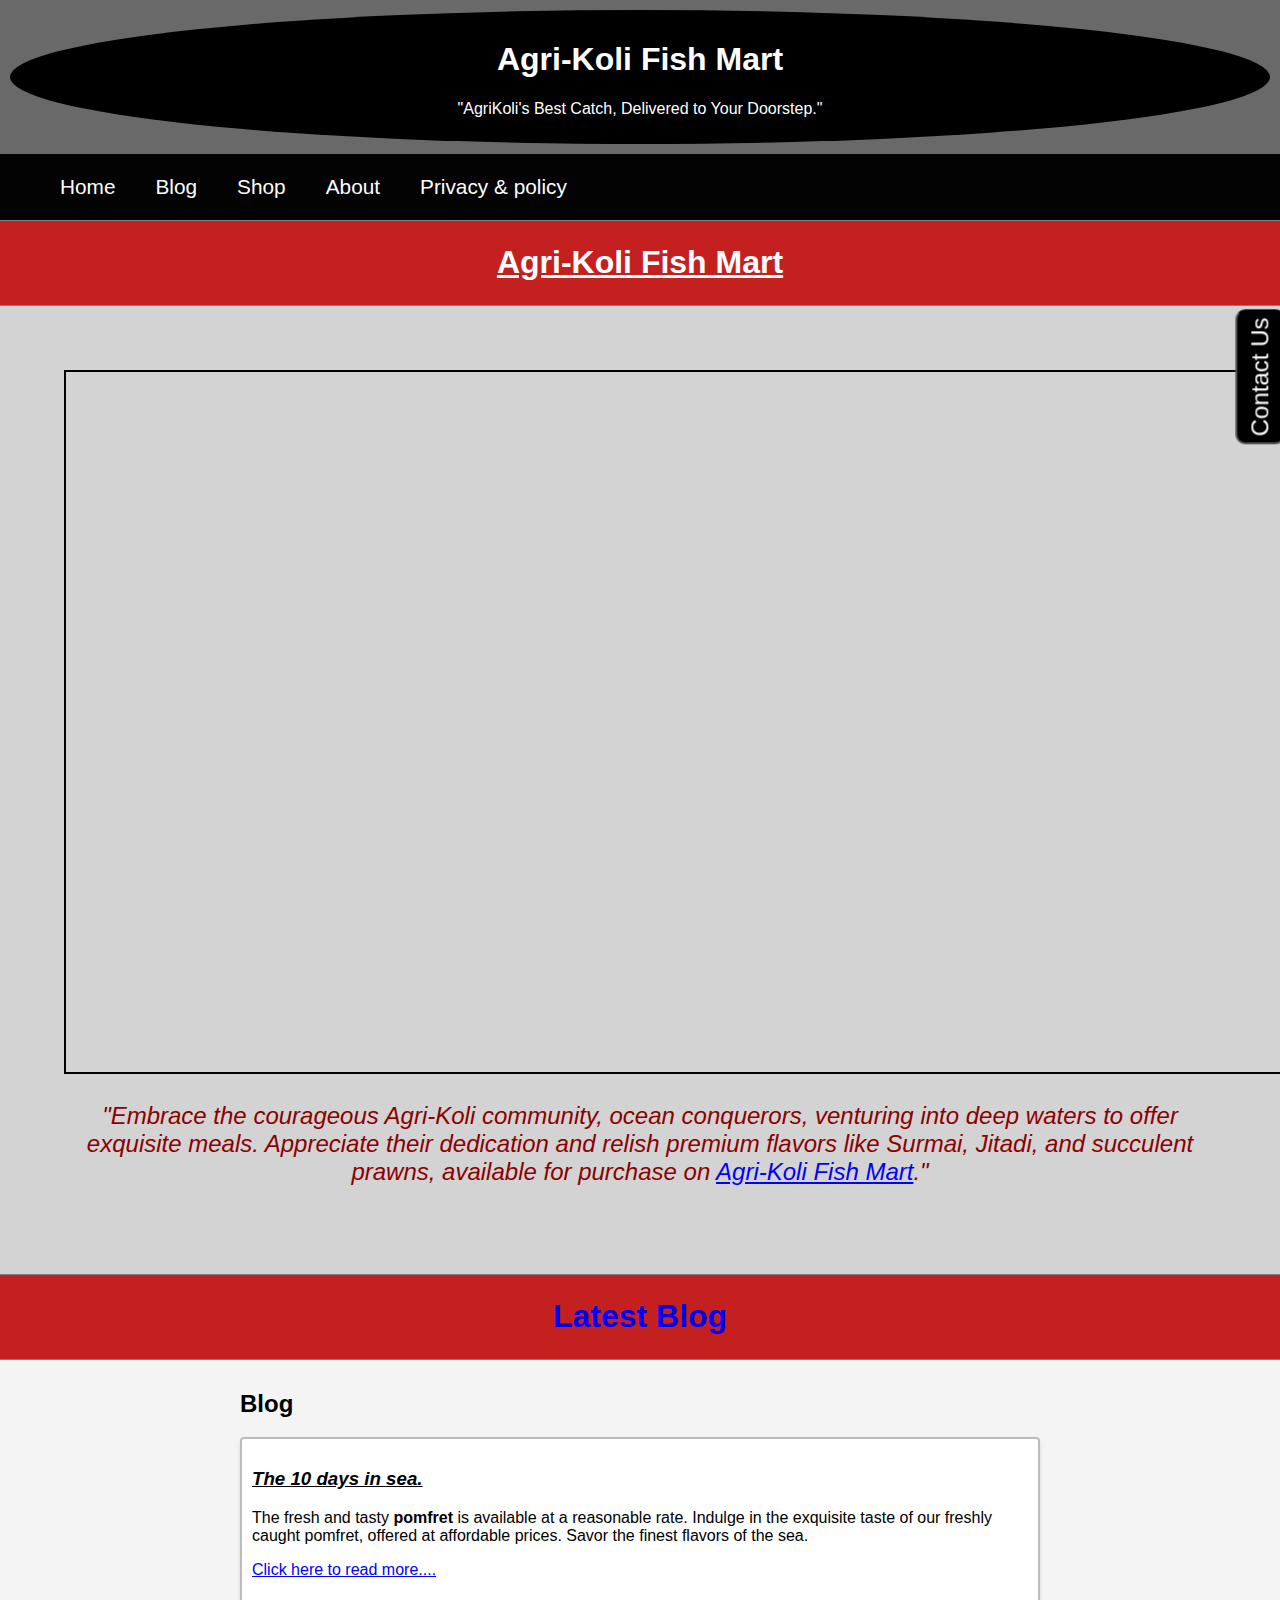
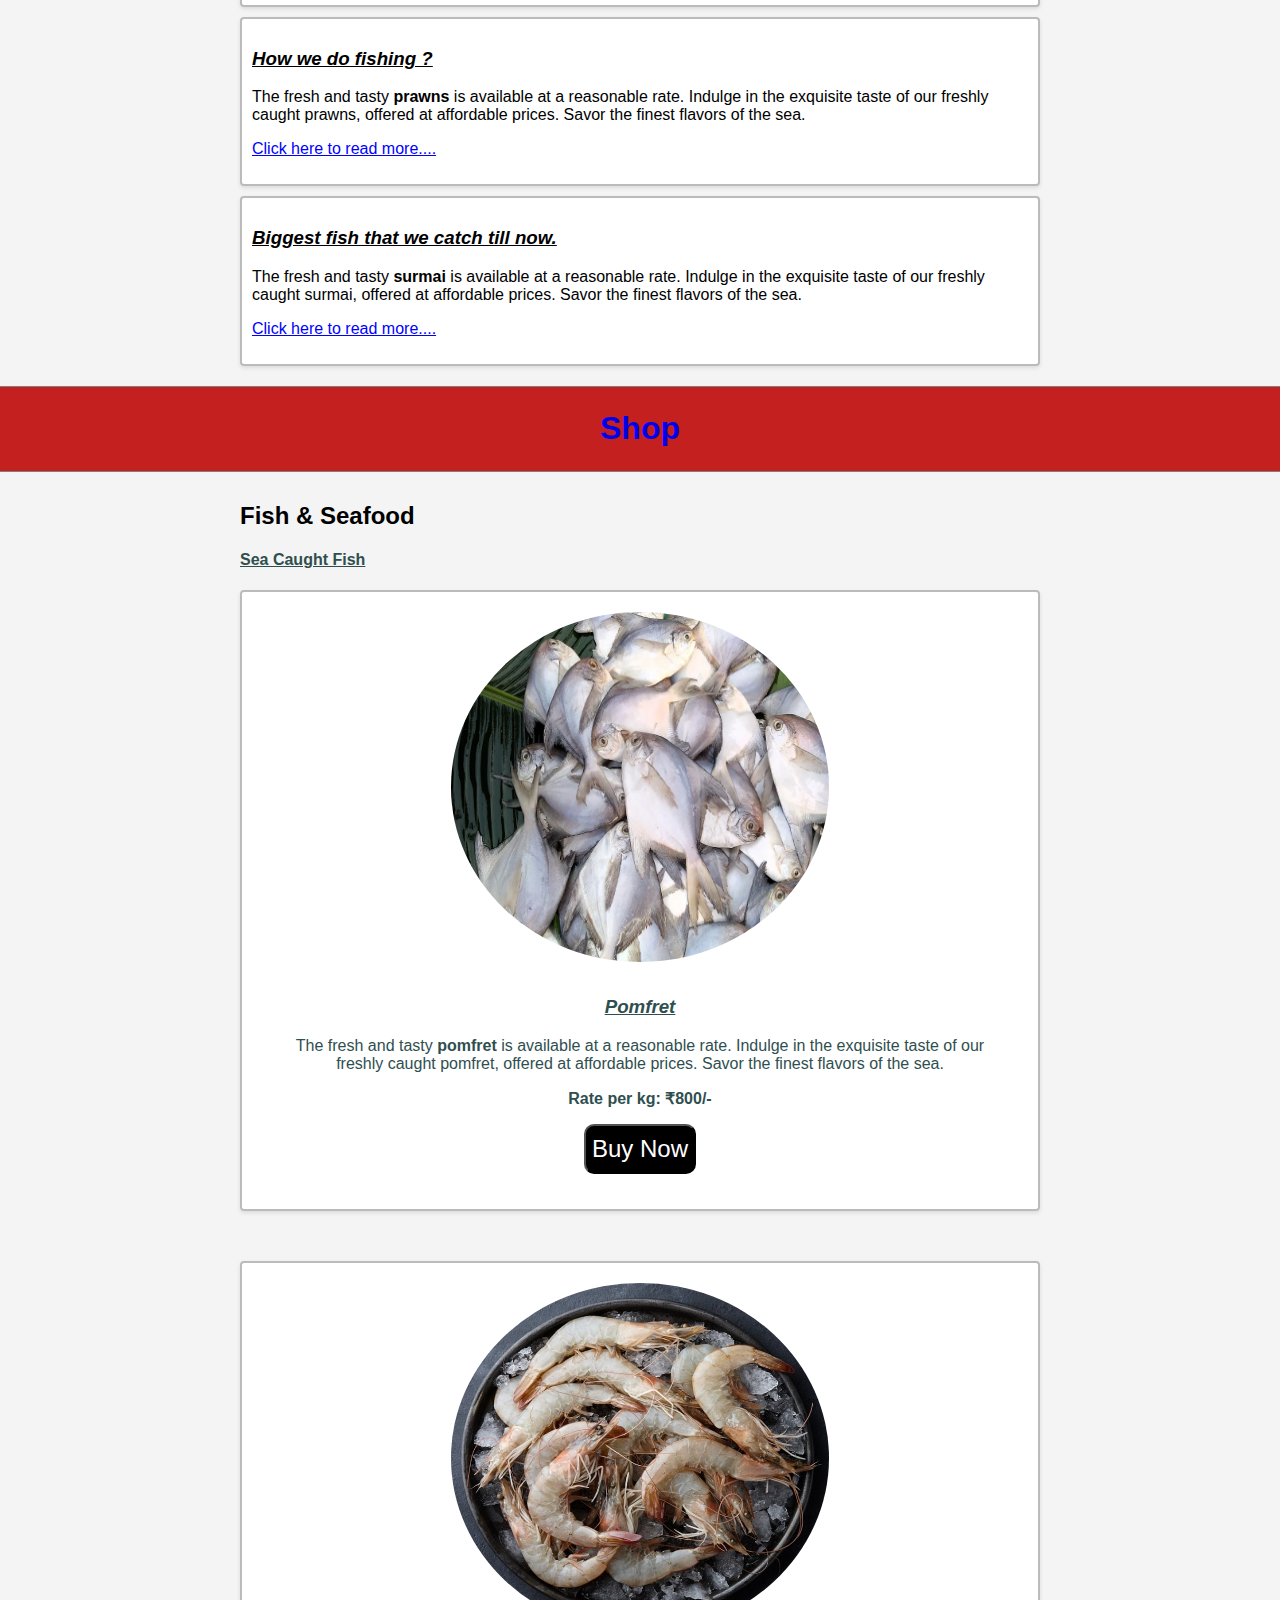
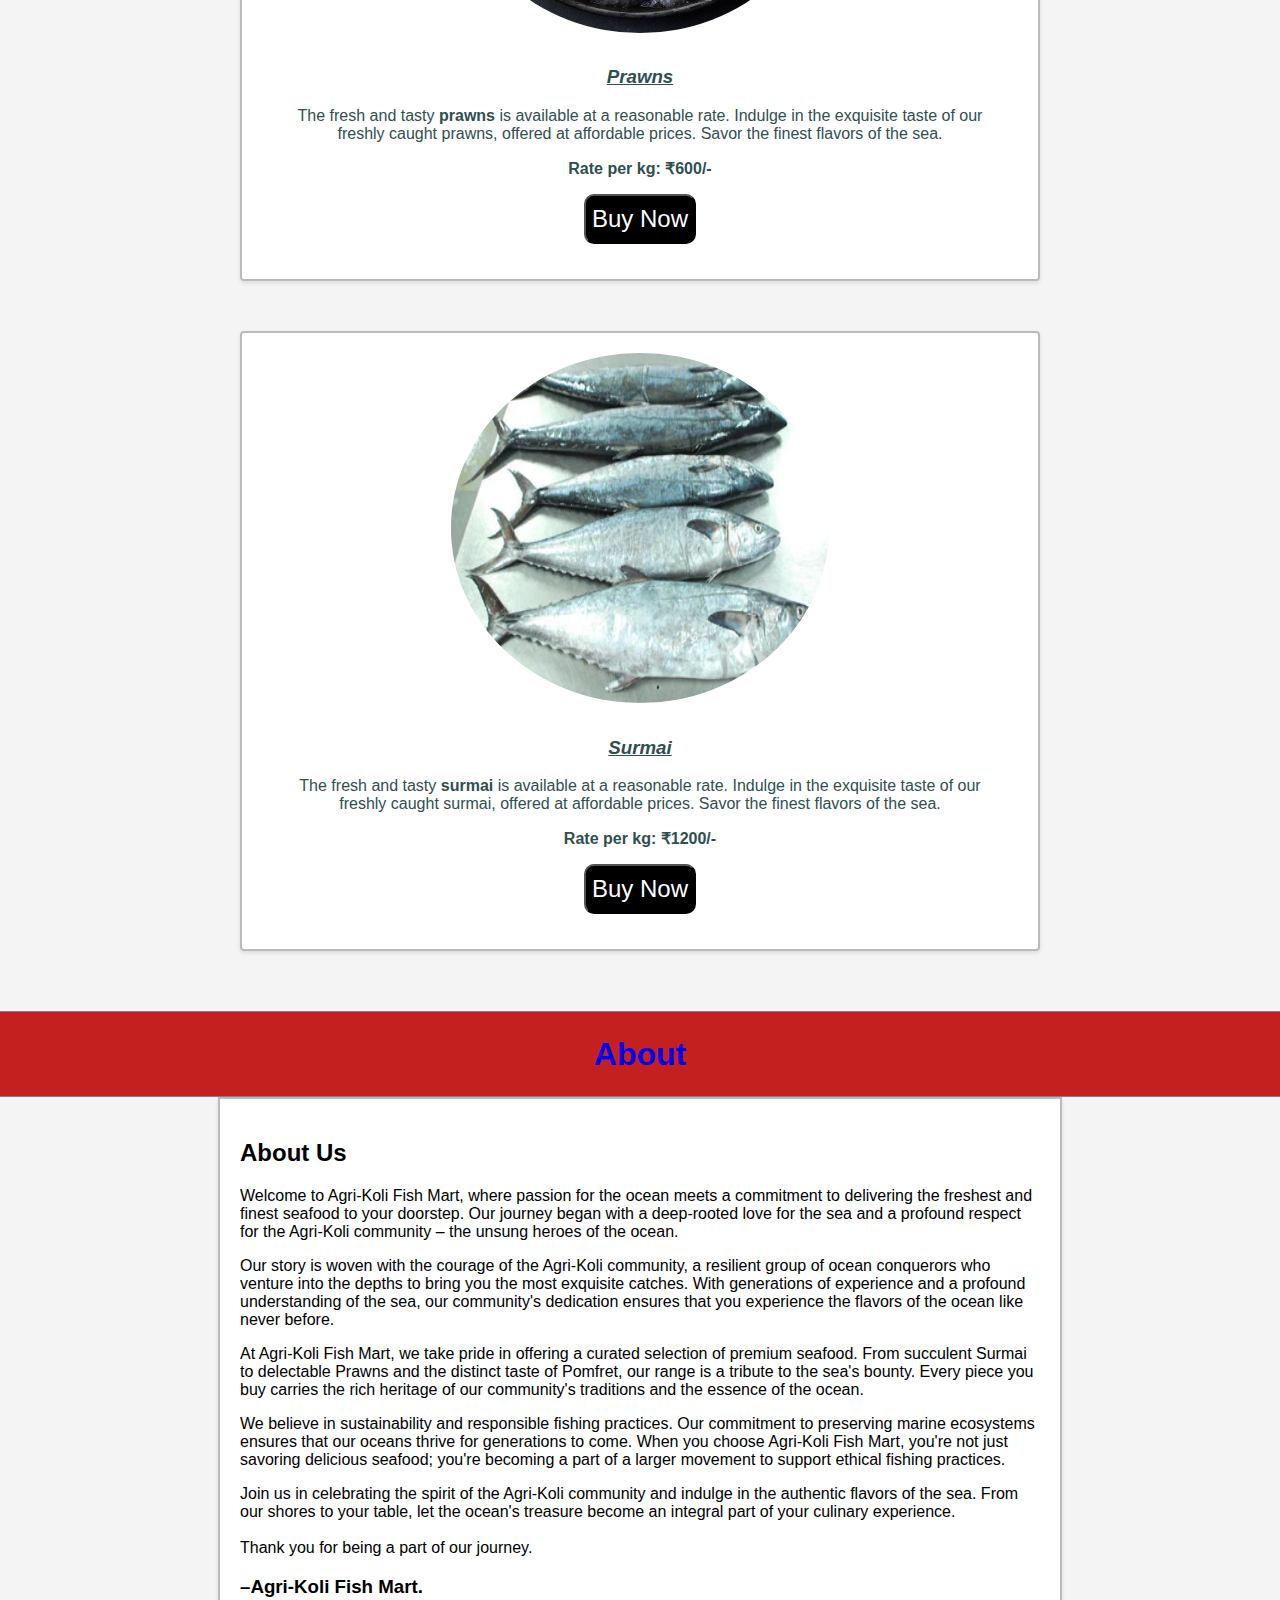
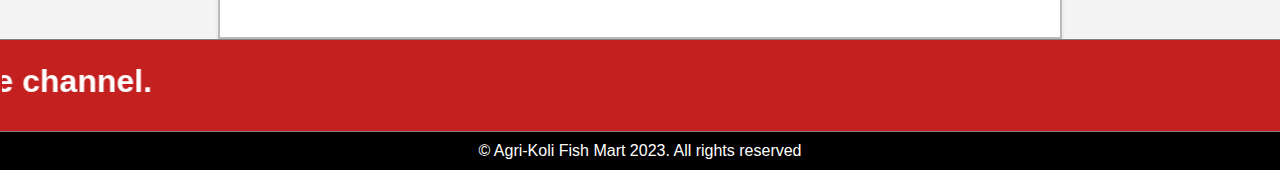
<file: index.html>
<!DOCTYPE html>
<html lang="en">
  <head>
    <meta charset="UTF-8" />
    <meta name="viewport" content="width=device-width, initial-scale=1.0" />
    <title>Agri-Koli Fish Mart</title>
    <link rel="stylesheet" type="text/css" href="css/style.css" />
  </head>
  <body>
    
    <!-- This is header section -->
    <section>
      <div class="web_header">
        <header>
          <h1>Agri-Koli Fish Mart</h1>
          <p>"AgriKoli's Best Catch, Delivered to Your Doorstep."</p>
        </header>
      </div>
    </section>  
        
    
    <!-- This is the contact us button using sticky position -->
        <div class="contact_tab">
          <a href="contact.html" target="_self">
            <button type="button" class="button">Contact Us</button></a>
         </div>  
   
    <!-- This is main section -->
    <section>
      <div>
        <main>

          <!-- This is the navigation section -->
    
              <nav id="navbar">
                <ul>
                  <li><a href="index.html" target="_parent">Home</a></li>
                  <li> <a href="blog.html" target="_parent">Blog</a></li>
                  <li><a href="shop.html" target="_parent">Shop</a></li>
                  <li><a href="about.html" target="_parent">About</a></li>
                  <li><a href="privacy&policy.html" target="_parent">Privacy & policy</a></li>
                  <!-- <li><a href="contact.html" target="_parent">Contact</a></li> -->
                </ul>
              </nav>
        
          </section>

          <!-- This is the top agrikolimart and youtube vedio section  -->
          <section>
            <div class="web_h1">
              <h1 style="color: #ffffff; text-align: center">
                <u>Agri-Koli Fish Mart</u>
              </h1>
            </div>

            <div class="web_nav_1">
               
              <iframe
                style="border: 2px solid black"
                src="https://www.youtube.com/embed/3z7tg6Xap6M"
                width="1300px"
                height="700px"
                frameborder="0"
                allowfullscreen
              ></iframe>
              <p
                style="
                  text-align: center;
                  color: darkred;
                  font-family: Verdana, Geneva, Tahoma, sans-serif;
                  font-size: x-large;
                "
              >
                <i>
                  "Embrace the courageous Agri-Koli community, ocean conquerors,
                  venturing into deep waters to offer exquisite meals.
                  Appreciate their dedication and relish premium flavors like
                  Surmai, Jitadi, and succulent prawns, available for purchase
                  on <a style="color: blue;" href="shop.html" >Agri-Koli Fish Mart</a>."
                </i>
              </p>
            </div>
          </section>

          <!-- This is Latest Blog section -->
          <section>
            <div class="web_h1">
              <h1 style="text-align: center">
                <a href="blog.html">Latest Blog</a>
              </h1>
            </div>
            <div class="container">
              <h2 style="text-align: left">Blog</h2>

              <!-- this is first blog -->
              <div class="in_container">
                 
                <h3>
                    <u><i>The 10 days in sea.</i></u>
                  </h3>
                <p>
                  The fresh and tasty <b>pomfret</b> is available at a
                  reasonable rate. Indulge in the exquisite taste of our freshly
                  caught pomfret, offered at affordable prices. Savor the finest
                  flavors of the sea.
                </p>
                
                <p>
                <a  style="color: blue;" href="blogs\blog1.html" target="_parent">Click here to read more....</a>
                </p>
  
              </div>

              <!-- this is second blog -->
              <div class="in_container">
                <h3>
                  <u><i>How we do fishing ?</i></u>
                </h3>
                <p>
                  The fresh and tasty <b>prawns</b> is available at a reasonable
                  rate. Indulge in the exquisite taste of our freshly caught
                  prawns, offered at affordable prices. Savor the finest flavors
                  of the sea.
                </p>

                <p>
                  <a  style="color: blue;" href="blogs\blog2.html" target="_parent">Click here to read more....</a>
                </p>

              </div>

                <!-- this is third blog -->
              <div class="in_container">
                <h3>
                  <u><i>Biggest fish that we catch till now.

                  </i></u>
                </h3>
                <p>
                  The fresh and tasty <b>surmai</b> is available at a reasonable
                  rate. Indulge in the exquisite taste of our freshly caught
                  surmai, offered at affordable prices. Savor the finest flavors
                  of the sea.
                </p>

                <p>
                  <a  style="color: blue;" href="blogs\blog3.html" target="_parent">Click here to read more....</a>
                </p>

              </div>

            </div>
          </section>

          <!-- This is shop section -->
          <section>
            <div class="web_h1">
              <h1 style="text-align: center">
                <a href="shop.html">Shop</a>
              </h1>
            </div>

            <div class="container">
              <h2 style="text-align: left">Fish & Seafood</h2>
              <h4 style="color: darkslategray"><u>Sea Caught Fish</u></h4>

              <!-- This is Pomfret -->
              <div class="img_container">
                <a target="_blank" href="shop.html">
                  <img src="images/pomfret.webp" alt="Image Not Found" />
                </a>
                <div class="desc">
                  <h3>
                    <u><i>Pomfret</i></u>
                  </h3>
                  <p>
                    The fresh and tasty <b>pomfret</b> is available at a
                    reasonable rate. Indulge in the exquisite taste of our
                    freshly caught pomfret, offered at affordable prices. Savor
                    the finest flavors of the sea.
                  </p>
                  <p><b>Rate per kg: &#x20B9;800/-</b></p>
                  
                  <div class="button_link">
                    <a href="shop.html" target="_blank">
                      <button type="button" class="button">Buy Now</button>
                    </a>
                    
                  </div>

                </div>
              </div>

               <!-- This is Prawns -->
              <div class="img_container">
                <a target="_blank" href="shop.html">
                  <img src="images/prawns.jpg" alt="Image Not Found " />
                </a>
                <div class="desc">
                  <h3>
                    <u><i>Prawns</i></u>
                  </h3>
                  <p>
                    The fresh and tasty <b>prawns</b> is available at a
                    reasonable rate. Indulge in the exquisite taste of our
                    freshly caught prawns, offered at affordable prices. Savor
                    the finest flavors of the sea.
                  </p>
                  <p><b>Rate per kg: &#x20B9;600/-</b></p>

                  <a href="shop.html" target="_blank">
                    <button type="button" class="button">Buy Now</button>
                  </a>
                  
                </div>
              </div>
              
              <!-- This is Surmai -->
              <div class="img_container">
                <a target="_blank" href="shop.html">
                  <img src="images/surmai.webp" alt="Image Not Found " />
                </a>
                <div class="desc">
                  <h3>
                    <u><i>Surmai</i></u>
                  </h3>
                  <p>
                    The fresh and tasty <b>surmai</b> is available at a
                    reasonable rate. Indulge in the exquisite taste of our
                    freshly caught surmai, offered at affordable prices. Savor
                    the finest flavors of the sea.
                  </p>
                  <p><b>Rate per kg: &#x20B9;1200/-</b></p>

                  <a href="shop.html" target="_blank">
                    <button type="button" class="button">Buy Now</button>
                  </a>
                  
                </div>
              </div>
            </div>
          </section>

          <!-- This is about us section -->
          <section>
            <div class="web_h1">
              <h1 style="text-align: center">
                <a href="about.html">About</a>
              </h1>
            </div>
            <div class="about_container">
              <h2>About Us</h2>
              <p>
                Welcome to Agri-Koli Fish Mart, where passion for the ocean
                meets a commitment to delivering the freshest and finest seafood
                to your doorstep. Our journey began with a deep-rooted love for
                the sea and a profound respect for the Agri-Koli community – the
                unsung heroes of the ocean.
              </p>
              <p>
                Our story is woven with the courage of the Agri-Koli community,
                a resilient group of ocean conquerors who venture into the
                depths to bring you the most exquisite catches. With generations
                of experience and a profound understanding of the sea, our
                community's dedication ensures that you experience the flavors
                of the ocean like never before.
              </p>
              <p>
                At Agri-Koli Fish Mart, we take pride in offering a curated
                selection of premium seafood. From succulent Surmai to
                delectable Prawns and the distinct taste of Pomfret, our range
                is a tribute to the sea's bounty. Every piece you buy carries
                the rich heritage of our community's traditions and the essence
                of the ocean.
              </p>
              <p>
                We believe in sustainability and responsible fishing practices.
                Our commitment to preserving marine ecosystems ensures that our
                oceans thrive for generations to come. When you choose Agri-Koli
                Fish Mart, you're not just savoring delicious seafood; you're
                becoming a part of a larger movement to support ethical fishing
                practices.
              </p>
              <p>
                Join us in celebrating the spirit of the Agri-Koli community and 
                indulge in the authentic flavors of the sea. From our shores to 
                your table, let the ocean's treasure become an integral part of
                 your culinary experience.
                 <br><br>
                 Thank you for being a part of our journey.
              </p>
              <p>
                <h3>&ndash;Agri-Koli Fish Mart.</h3>
              </p>
            </div>
          </section>

          
        </main>
      </div>
    </section>

    <!-- This is Disclaimer section-->
     <section>
      <div class="web_h1">
        <h1 style="text-align: center">
          <marquee behavior="scroll" direction="right" scrollamount="15" >
            <span style="color: #ffffff;">For daily updates follow us on</span>
            <a href="https://www.purefitjourney.in/" type="_blank"> www.agri-koli-fishing-mart.in </a>
            <span style="color: #ffffff;">and also subscribe us on </span>
            <a href="https://www.youtube.com/@nhava-khadifishing6484" type="_blank">Agri-Koli Fishing</a>
            <span style="color: #ffffff;">youtube channel.</span>
          </marquee>
        </h1>
      </div>

    
     </section>

     
    <!-- This is footer section -->
    <section>
    <div class="footer">
      <footer>&copy; Agri-Koli Fish Mart 2023. All rights reserved</footer>
    </div>
    </section>
    <!-- #303030 -->
    <!-- #282828 -->

  </body>
</html>
</file>
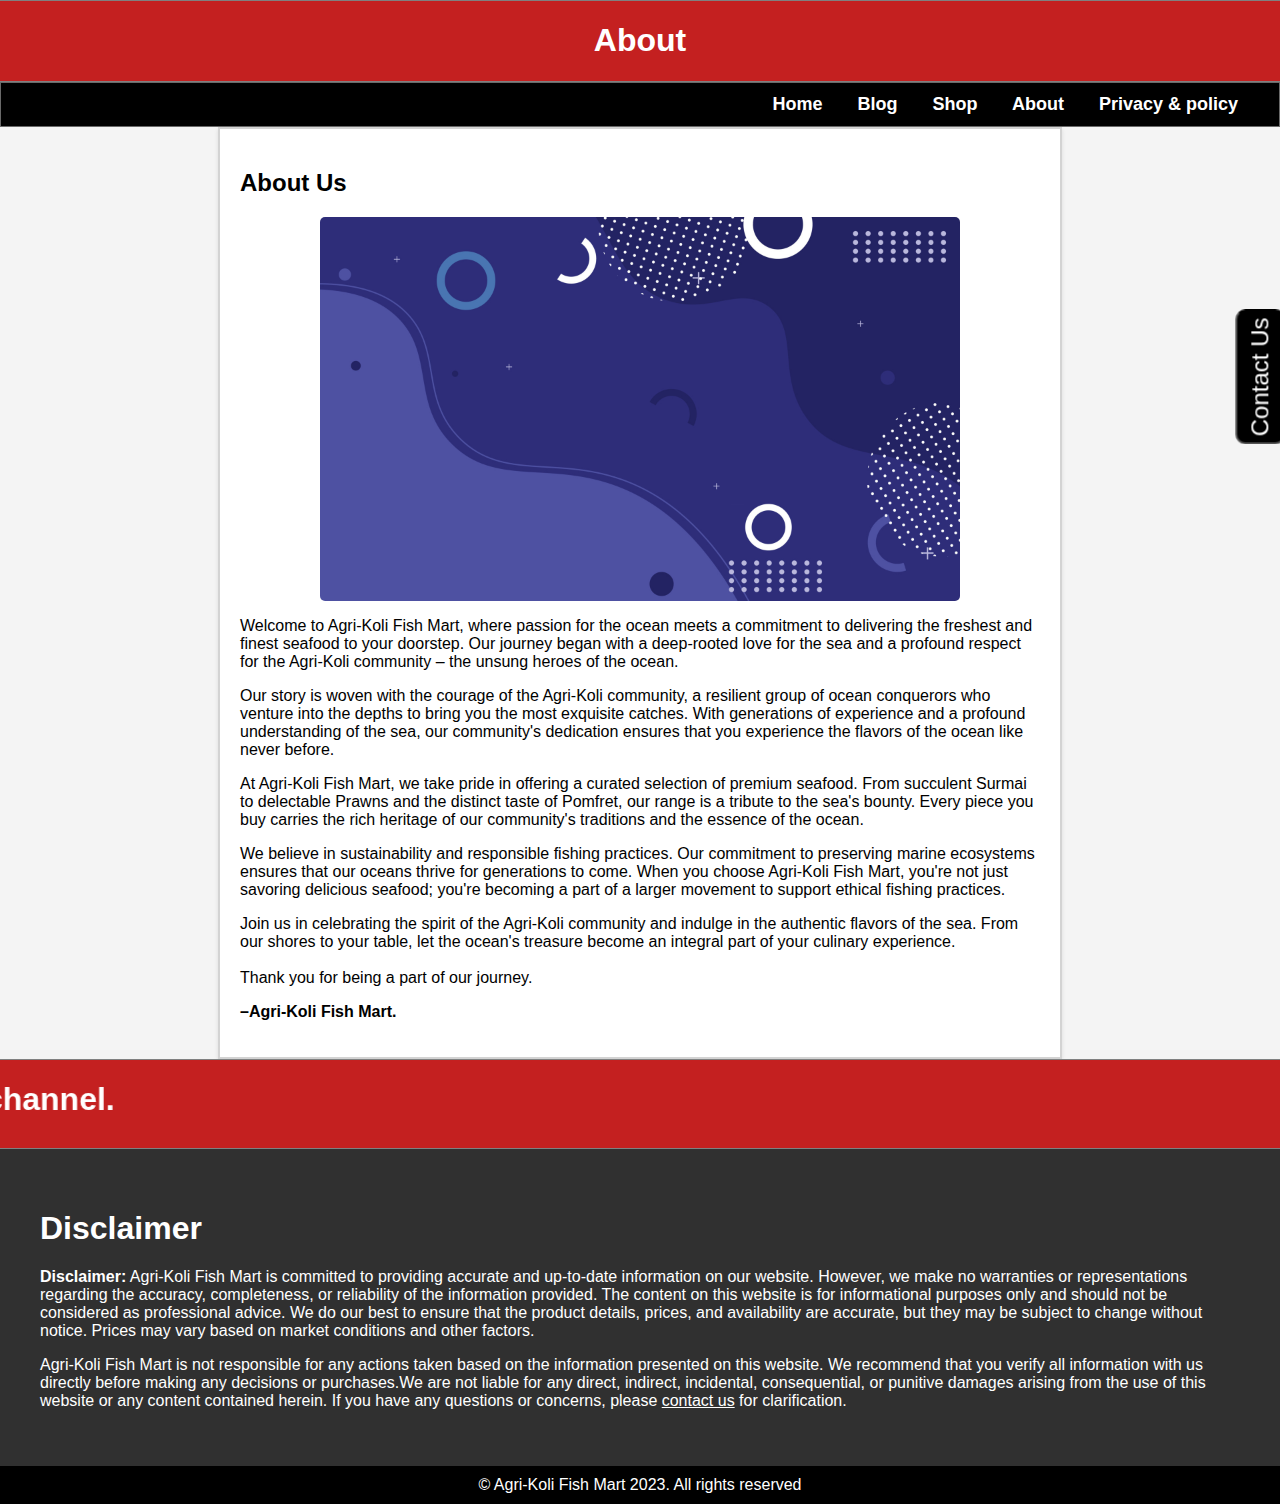
<file: about.html>
<!DOCTYPE html>
<html lang="en">
  <head>
    <meta charset="UTF-8" />
    <meta name="viewport" content="width=device-width, initial-scale=1.0" />
    <link rel="stylesheet" type="text/css" href="css/about_style.css" />
    <title>About</title>
  </head>
  <body>
    <body>
      <!-- This is the contact us button using sticky position -->
      <div class="contact_tab">
        <a href="contact.html" target="_self">
          <button type="button" class="button">Contact Us</button></a
        >
      </div>

      <!-- this is header section -->
      <section>
        <header>
          <div class="web_h1">
            <h1>About</h1>
          </div>
        </header>
      </section>

      <!-- this is main section -->
      <section>
        <div>
          <main>
            <!-- this is navigation section -->
            <section>
              <div class="web_header">
                <nav>
                  <a href="index.html" target="_parent">Home</a>
                  <a href="blog.html" target="_parent">Blog</a>
                  <a href="shop.html" target="_parent">Shop</a>
                  <a href="about.html" target="_parent">About</a>
                  <a href="privacy&policy.html" target="_parent"
                    >Privacy & policy</a>
                  <!-- <a href="contact.html" target="_parent">Contact</a> -->
                </nav>
              </div>
            </section>

              <!-- This is about us section -->
          <section>

            <div class="container">

              <h2>About Us</h2>
               <div class="img_container">
                 <img src="images/website_1.jpg" alt="image not available">
               </div>
              <p>
                Welcome to Agri-Koli Fish Mart, where passion for the ocean
                meets a commitment to delivering the freshest and finest seafood
                to your doorstep. Our journey began with a deep-rooted love for
                the sea and a profound respect for the Agri-Koli community – the
                unsung heroes of the ocean.
              </p>
              <p>
                Our story is woven with the courage of the Agri-Koli community,
                a resilient group of ocean conquerors who venture into the
                depths to bring you the most exquisite catches. With generations
                of experience and a profound understanding of the sea, our
                community's dedication ensures that you experience the flavors
                of the ocean like never before.
              </p>
              <p>
                At Agri-Koli Fish Mart, we take pride in offering a curated
                selection of premium seafood. From succulent Surmai to
                delectable Prawns and the distinct taste of Pomfret, our range
                is a tribute to the sea's bounty. Every piece you buy carries
                the rich heritage of our community's traditions and the essence
                of the ocean.
              </p>
              <p>
                We believe in sustainability and responsible fishing practices.
                Our commitment to preserving marine ecosystems ensures that our
                oceans thrive for generations to come. When you choose Agri-Koli
                Fish Mart, you're not just savoring delicious seafood; you're
                becoming a part of a larger movement to support ethical fishing
                practices.
              </p>
              <p>
                Join us in celebrating the spirit of the Agri-Koli community and 
                indulge in the authentic flavors of the sea. From our shores to 
                your table, let the ocean's treasure become an integral part of
                 your culinary experience.
                 <br><br>
                 Thank you for being a part of our journey.
              </p>
              <p>
                <strong>&ndash;Agri-Koli Fish Mart.</strong>
              </p>
            </div>
          </section>


          </main>
        </div>
      </section>

      <!-- This is Disclaimer section-->
      <section>
        <div class="web_h1">
          <h1 style="text-align: center">
            <marquee behavior="scroll" direction="right" scrollamount="15">
              <span style="color: #ffffff">For daily updates follow us on</span>
              <a href="https://www.purefitjourney.in/" type="_blank">
                www.agri-koli-fishing-mart.in
              </a>
              <span style="color: #ffffff">and also subscribe us on </span>
              <a
                href="https://www.youtube.com/@nhava-khadifishing6484"type="_blank">
                Agri-Koli Fishing</a
              >
              <span style="color: #ffffff">youtube channel.</span>
            </marquee>
          </h1>
        </div>
        <!-- This is disclaimer page content -->
        <div class="footer_container">
          <h1>Disclaimer</h1>
          <p>
            <strong>Disclaimer:</strong> Agri-Koli Fish Mart is committed to
            providing accurate and up-to-date information on our website.
            However, we make no warranties or representations regarding the
            accuracy, completeness, or reliability of the information provided.
            The content on this website is for informational purposes only and
            should not be considered as professional advice. We do our best to
            ensure that the product details, prices, and availability are
            accurate, but they may be subject to change without notice. Prices
            may vary based on market conditions and other factors.
          </p>

          <p>
            Agri-Koli Fish Mart is not responsible for any actions taken based
            on the information presented on this website. We recommend that you
            verify all information with us directly before making any decisions
            or purchases.We are not liable for any direct, indirect, incidental,
            consequential, or punitive damages arising from the use of this
            website or any content contained herein. If you have any questions
            or concerns, please <a href="contact.html">contact us</a> for
            clarification.
          </p>
        </div>
      </section>

      <!-- this is footer section -->
      <section>
        <footer>&copy; Agri-Koli Fish Mart 2023. All rights reserved</footer>
      </section>
    </body>
  </body>
</html>
</file>
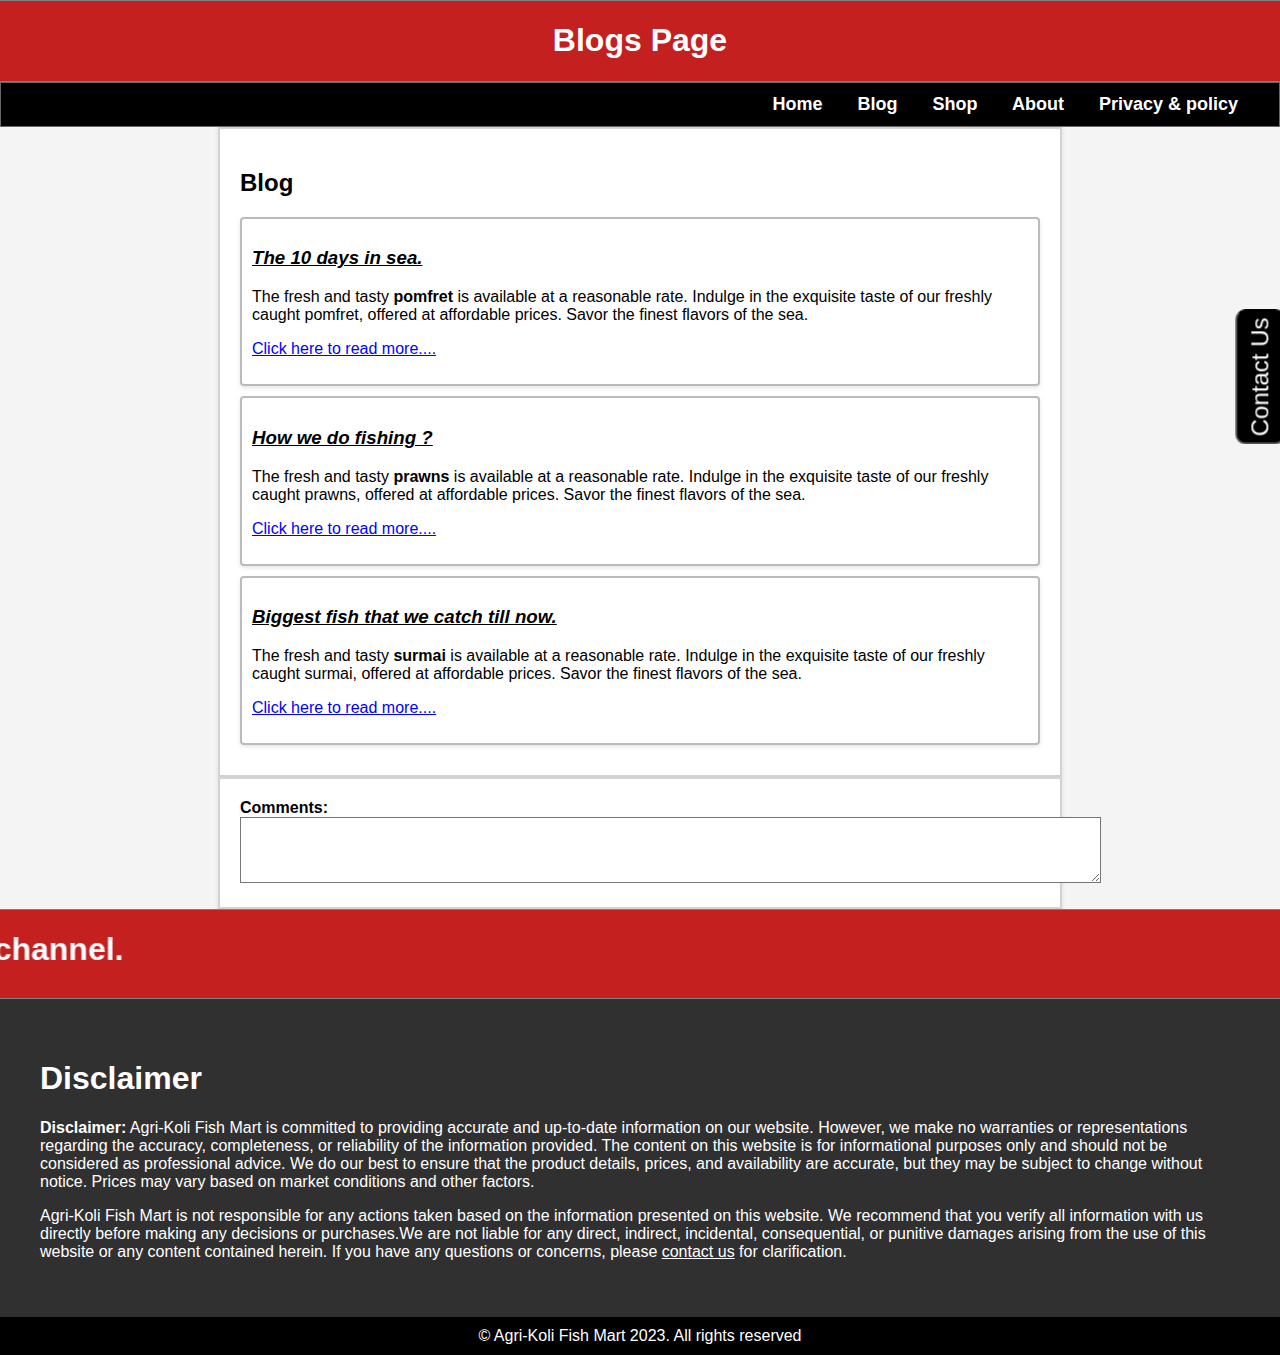
<file: blog.html>
<!DOCTYPE html>
<html lang="en">
  <head>
    <meta charset="UTF-8" />
    <meta name="viewport" content="width=device-width, initial-scale=1.0" />
    <link rel="stylesheet" type="text/css" href="blogs/blog_style.css" />
    <title>Blog</title>
  </head>
  <body>
    <body>
      <!-- This is the contact us button using sticky position -->
      <div class="contact_tab">
        <a href="contact.html" target="_self">
          <button type="button" class="button">Contact Us</button></a
        >
      </div>

      <!-- this is header section -->
      <section>
        <header>
          <div class="web_h1">
            <h1>Blogs Page</h1>
          </div>
        </header>
      </section>

      <!-- this is main section -->
      <section>
        <div>
          <main>
            <!-- this is navigation section -->
            <section>
              <div class="web_header">
                <nav>
                  <a href="index.html" target="_parent">Home</a>
                  <a href="blog.html" target="_parent">Blog</a>
                  <a href="shop.html" target="_parent">Shop</a>
                  <a href="about.html" target="_parent">About</a>
                  <a href="privacy&policy.html" target="_parent"
                    >Privacy & policy</a>
                  <!-- <a href="contact.html" target="_parent">Contact</a> -->
                </nav>
              </div>
            </section>

            <section>
              <!-- This is Blog section -->
              <section>
                <div class="container">
                  <h2 style="text-align: left">Blog</h2>

                  <!-- this is first blog -->
                  <div class="in_container">
                    <h3>
                      <u><i>The 10 days in sea.</i></u>
                    </h3>
                    <p>
                      The fresh and tasty <b>pomfret</b> is available at a
                      reasonable rate. Indulge in the exquisite taste of our
                      freshly caught pomfret, offered at affordable prices.
                      Savor the finest flavors of the sea.
                    </p>

                    <p>
                      <a
                        style="color: blue"
                        href="blogs\blog1.html"
                        target="_parent"
                        >Click here to read more....</a
                      >
                    </p>
                  </div>

                  <!-- this is second blog -->
                  <div class="in_container">
                    <h3>
                      <u><i>How we do fishing ?</i></u>
                    </h3>
                    <p>
                      The fresh and tasty <b>prawns</b> is available at a
                      reasonable rate. Indulge in the exquisite taste of our
                      freshly caught prawns, offered at affordable prices. Savor
                      the finest flavors of the sea.
                    </p>

                    <p>
                      <a
                        style="color: blue"
                        href="blogs\blog2.html"
                        target="_parent"
                        >Click here to read more....</a
                      >
                    </p>
                  </div>

                  <!-- this is third blog -->
                  <div class="in_container">
                    <h3>
                      <u><i>Biggest fish that we catch till now. </i></u>
                    </h3>
                    <p>
                      The fresh and tasty <b>surmai</b> is available at a
                      reasonable rate. Indulge in the exquisite taste of our
                      freshly caught surmai, offered at affordable prices. Savor
                      the finest flavors of the sea.
                    </p>

                    <p>
                      <a
                        style="color: blue"
                        href="blogs\blog3.html"
                        target="_parent"
                        >Click here to read more....</a
                      >
                    </p>
                  </div>
                </div>
              </section>

              <!-- This is comments section -->
              <section>
                <div class="container">
                  <label for="comments"><b>Comments:</b></label>
                  <textarea
                    name="comments"
                    id="comments"
                    cols="105"
                    rows="4"
                    required
                  ></textarea>
                </div>
              </section>
            </section>
          </main>
        </div>
      </section>

      <!-- This is Disclaimer section-->
      <section>
        <div class="web_h1">
          <h1 style="text-align: center">
            <marquee behavior="scroll" direction="right" scrollamount="15">
              <span style="color: #ffffff">For daily updates follow us on</span>
              <a href="https://www.purefitjourney.in/" type="_blank">
                www.agri-koli-fishing-mart.in
              </a>
              <span style="color: #ffffff">and also subscribe us on </span>
              <a
                href="https://www.youtube.com/@nhava-khadifishing6484"
                type="_blank"
                >Agri-Koli Fishing</a
              >
              <span style="color: #ffffff">youtube channel.</span>
            </marquee>
          </h1>
        </div>
        <!-- This is disclaimer page content -->
        <div class="footer_container">
          <h1>Disclaimer</h1>
          <p>
            <strong>Disclaimer:</strong> Agri-Koli Fish Mart is committed to
            providing accurate and up-to-date information on our website.
            However, we make no warranties or representations regarding the
            accuracy, completeness, or reliability of the information provided.
            The content on this website is for informational purposes only and
            should not be considered as professional advice. We do our best to
            ensure that the product details, prices, and availability are
            accurate, but they may be subject to change without notice. Prices
            may vary based on market conditions and other factors.
          </p>

          <p>
            Agri-Koli Fish Mart is not responsible for any actions taken based
            on the information presented on this website. We recommend that you
            verify all information with us directly before making any decisions
            or purchases.We are not liable for any direct, indirect, incidental,
            consequential, or punitive damages arising from the use of this
            website or any content contained herein. If you have any questions
            or concerns, please <a href="contact.html">contact us</a> for
            clarification.
          </p>
        </div>
      </section>

      <!-- this is footer section -->
      <section>
        <footer>&copy; Agri-Koli Fish Mart 2023. All rights reserved</footer>
      </section>
    </body>
  </body>
</html>
</file>
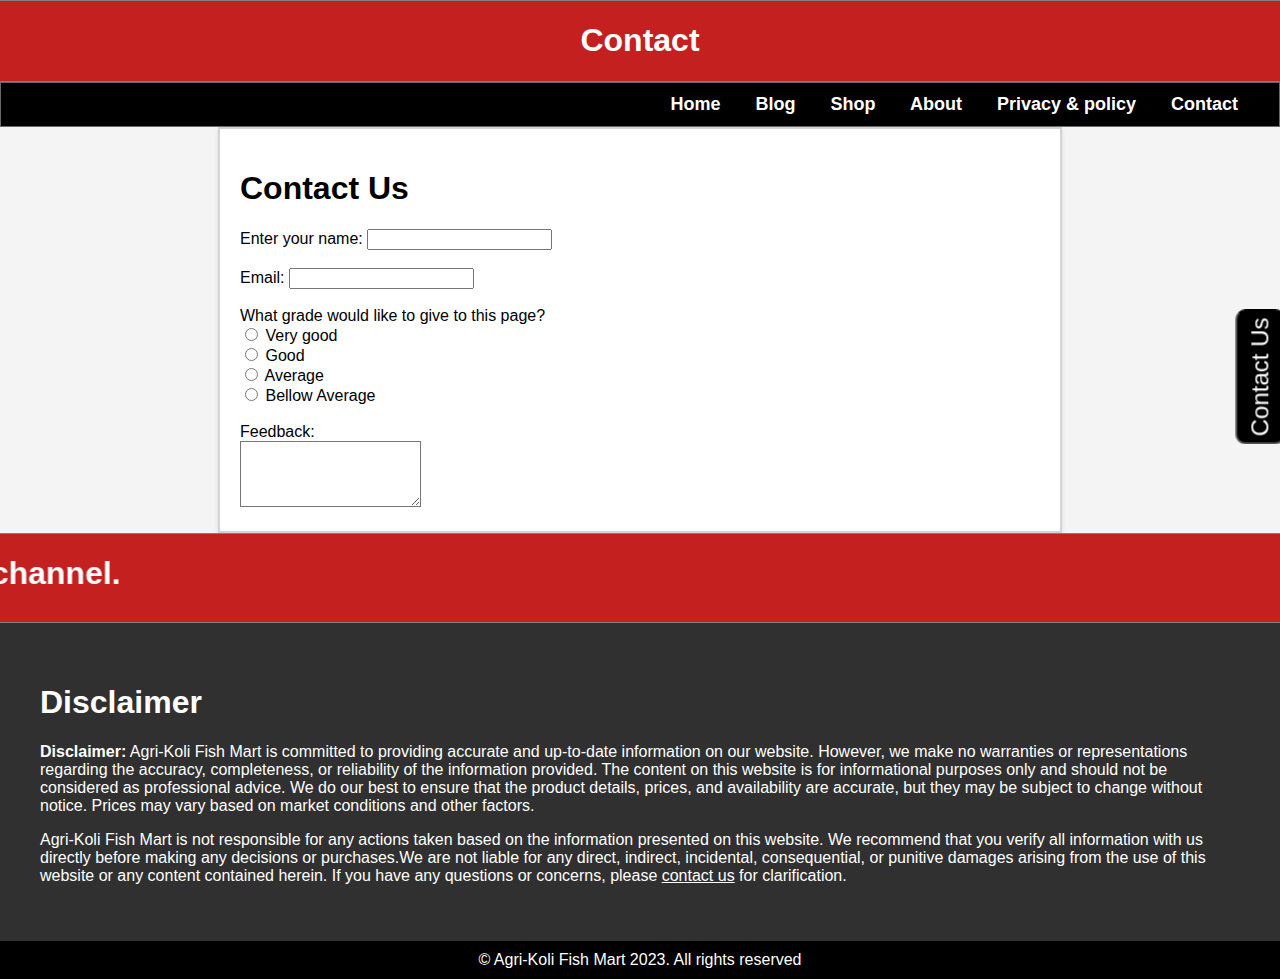
<file: contact.html>
<!DOCTYPE html>
<html lang="en">
  <head>
    <meta charset="UTF-8" />
    <meta name="viewport" content="width=device-width, initial-scale=1.0" />
    <link rel="stylesheet" type="text/css" href="blogs/blog_style.css" />
    <!-- <link rel="stylesheet" type="text/css" href="blogs/contact_style.css"> -->
    <title>Contact</title>
  </head>
  <body>
    <body>
      <!-- This is the contact us button using sticky position -->
      <div class="contact_tab">
        <a href="contact.html" target="_self">
          <button type="button" class="button">Contact Us</button></a
        >
      </div>

      <!-- this is header section -->
      <section>
        <header>
          <div class="web_h1">
            <h1>Contact</h1>
          </div>
        </header>
      </section>

      <!-- this is main section -->
      <section>
        <div>
          <main>
            <!-- this is navigation section -->
            <section>
              <div class="web_header">
                <nav>
                  <a href="index.html" target="_parent">Home</a>
                  <a href="blog.html" target="_parent">Blog</a>
                  <a href="shop.html" target="_parent">Shop</a>
                  <a href="about.html" target="_parent">About</a>
                  <a href="privacy&policy.html" target="_parent"
                    >Privacy & policy</a
                  >
                  <a href="contact.html" target="_parent">Contact</a>
                </nav>
              </div>
            </section>

            <!-- This is form section -->
            <section></section>

            <section>
              <div class="container">
                <h1>Contact Us</h1>
              <form action="get">
               <label for="name">Enter your name:</label>
               <input type="text" name="name" id="name"  required/>
               <br><br>
               <label for="email">Email:</label>
               <input type="email" name="email" id="email" required/>
               <br><br>
               <!-- The radio buttons for page review -->
               <label for="page_review" name="page_review">What grade would like to give to this page?</label><br>
               <input type="radio" id="very_good" name="page_review" value="very_good">
               <label for="very_good">Very good</label>
               <br>
               <input type="radio" id="good" name="page_review" value="good">
               <label for="good">Good</label>
               <br>
               <input type="radio" id="average" name="page_review" value="average">
               <label for="average">Average</label>
               <br>
               <input type="radio" id="bellow_average" name="page_review" value="bellow_average">
               <label for="bellow_average">Bellow Average</label>
               <br><br>
               <label for="feedback">Feedback:</label><br>
               <!-- <input type="text" name="feedback" id="feedback" size="100" > -->
               <textarea name="feedback" id="feedback"  rows="4"></textarea>
              </form>
              </div>
            </section>
          </main>
        </div>
      </section>

      <!-- This is Disclaimer section-->
      <section>
        <div class="web_h1">
          <h1 style="text-align: center">
            <marquee behavior="scroll" direction="right" scrollamount="15">
              <span style="color: #ffffff">For daily updates follow us on</span>
              <a href="https://www.purefitjourney.in/" type="_blank">
                www.agri-koli-fishing-mart.in
              </a>
              <span style="color: #ffffff">and also subscribe us on </span>
              <a
                href="https://www.youtube.com/@nhava-khadifishing6484"
                type="_blank"
                >Agri-Koli Fishing</a
              >
              <span style="color: #ffffff">youtube channel.</span>
            </marquee>
          </h1>
        </div>
        <!-- This is disclaimer page content -->
        <div class="footer_container">
          <h1>Disclaimer</h1>
          <p>
            <strong>Disclaimer:</strong> Agri-Koli Fish Mart is committed to
            providing accurate and up-to-date information on our website.
            However, we make no warranties or representations regarding the
            accuracy, completeness, or reliability of the information provided.
            The content on this website is for informational purposes only and
            should not be considered as professional advice. We do our best to
            ensure that the product details, prices, and availability are
            accurate, but they may be subject to change without notice. Prices
            may vary based on market conditions and other factors.
          </p>

          <p>
            Agri-Koli Fish Mart is not responsible for any actions taken based
            on the information presented on this website. We recommend that you
            verify all information with us directly before making any decisions
            or purchases.We are not liable for any direct, indirect, incidental,
            consequential, or punitive damages arising from the use of this
            website or any content contained herein. If you have any questions
            or concerns, please <a href="contact.html">contact us</a> for
            clarification.
          </p>
        </div>
      </section>

      <!-- this is footer section -->
      <section>
        <footer>&copy; Agri-Koli Fish Mart 2023. All rights reserved</footer>
      </section>
    </body>
  </body>
</html>
</file>
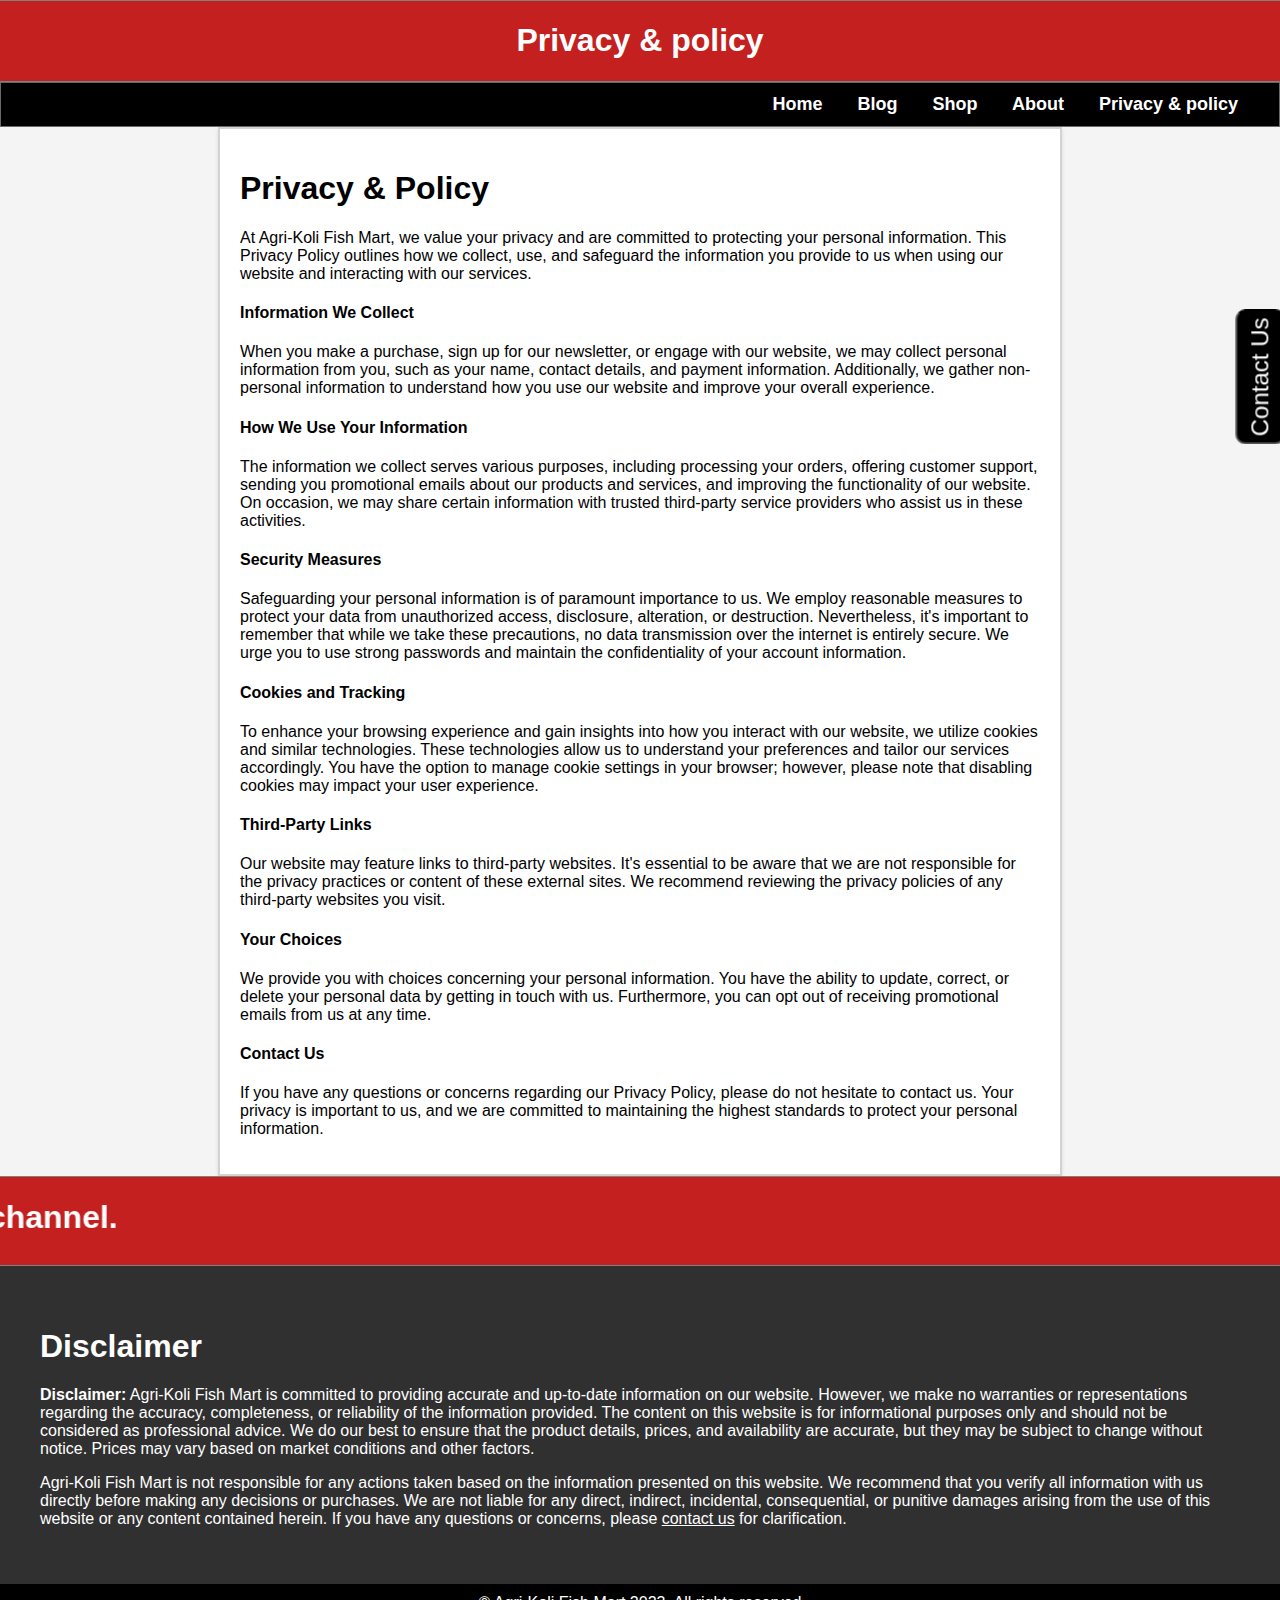
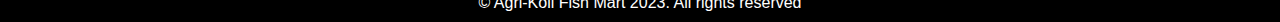
<file: privacy&policy.html>
<!DOCTYPE html>
<html lang="en">
  <head>
    <meta charset="UTF-8" />
    <meta name="viewport" content="width=device-width, initial-scale=1.0" />
    <link rel="stylesheet" type="text/css" href="blogs/blog_style.css" />
    <title>Privacy & policy</title>
  </head>
  <body>
    <!-- This is the contact us button using sticky position -->
    <div class="contact_tab">
      <a href="contact.html" target="_self">
        <button type="button" class="button">Contact Us</button>
      </a>
    </div>

    <!-- this is header section -->
    <section>
      <header>
        <div class="web_h1">
          <h1>Privacy & policy</h1>
        </div>
      </header>
    </section>

    <!-- this is main section -->
    <section>
      <div>
        <main>
          <!-- this is navigation section -->
          <section>
            <div class="web_header">
              <nav>
                <a href="index.html" target="_parent">Home</a>
                <a href="blog.html" target="_parent">Blog</a>
                <a href="shop.html" target="_parent">Shop</a>
                <a href="about.html" target="_parent">About</a>
                <a href="privacy&policy.html" target="_parent">Privacy & policy</a>
                <!-- <a href="contact.html" target="_parent">Contact</a> -->
              </nav>
            </div>
          </section>

          <!-- This is Privacy and policy page -->
          <section>
            <div class="container">
              <h1>Privacy & Policy</h1>
              <p>
                <h4></h4>
                At Agri-Koli Fish Mart, we value your privacy and are committed to protecting your personal information. This Privacy Policy outlines how we collect, use, and safeguard the information you provide to us when using our website and interacting with our services.
              </p>
              <p>
                <h4>Information We Collect</h4>
                When you make a purchase, sign up for our newsletter, or engage with our website, we may collect personal information from you, such as your name, contact details, and payment information. Additionally, we gather non-personal information to understand how you use our website and improve your overall experience.
              </p>
              <p>
                <h4>How We Use Your Information</h4>
                The information we collect serves various purposes, including processing your orders, offering customer support, sending you promotional emails about our products and services, and improving the functionality of our website. On occasion, we may share certain information with trusted third-party service providers who assist us in these activities.
              </p>
              <p>
                <h4>Security Measures</h4>
                Safeguarding your personal information is of paramount importance to us. We employ reasonable measures to protect your data from unauthorized access, disclosure, alteration, or destruction. Nevertheless, it's important to remember that while we take these precautions, no data transmission over the internet is entirely secure. We urge you to use strong passwords and maintain the confidentiality of your account information.
              </p>
              <p>
                <h4>Cookies and Tracking</h4>
                To enhance your browsing experience and gain insights into how you interact with our website, we utilize cookies and similar technologies. These technologies allow us to understand your preferences and tailor our services accordingly. You have the option to manage cookie settings in your browser; however, please note that disabling cookies may impact your user experience.
              </p>
              <p>
                <h4>Third-Party Links</h4>
                Our website may feature links to third-party websites. It's essential to be aware that we are not responsible for the privacy practices or content of these external sites. We recommend reviewing the privacy policies of any third-party websites you visit.
              </p>
              <p>
                <h4>Your Choices</h4>
                We provide you with choices concerning your personal information. You have the ability to update, correct, or delete your personal data by getting in touch with us. Furthermore, you can opt out of receiving promotional emails from us at any time.
              </p>
              <p>
                <h4>Contact Us</h4>
                If you have any questions or concerns regarding our Privacy Policy, please do not hesitate to contact us. Your privacy is important to us, and we are committed to maintaining the highest standards to protect your personal information.
              </p>
            </div>
          </section>
        </main>
      </div>
    </section>

    <!-- This is Disclaimer section-->
    <section>
      <div class="web_h1">
        <h1 style="text-align: center">
          <marquee behavior="scroll" direction="right" scrollamount="15">
            <span style="color: #ffffff">For daily updates follow us on</span>
            <a href="https://www.purefitjourney.in/" type="_blank">
              www.agri-koli-fishing-mart.in
            </a>
            <span style="color: #ffffff">and also subscribe us on </span>
            <a href="https://www.youtube.com/@nhava-khadifishing6484" type="_blank">Agri-Koli Fishing</a>
            <span style="color: #ffffff">youtube channel.</span>
          </marquee>
        </h1>
      </div>
      <!-- This is disclaimer page content -->
      <div class="footer_container">
        <h1>Disclaimer</h1>
        <p>
          <strong>Disclaimer:</strong> Agri-Koli Fish Mart is committed to providing accurate and up-to-date information on our website. However, we make no warranties or representations regarding the accuracy, completeness, or reliability of the information provided. The content on this website is for informational purposes only and should not be considered as professional advice. We do our best to ensure that the product details, prices, and availability are accurate, but they may be subject to change without notice. Prices may vary based on market conditions and other factors.
        </p>
        <p>
          Agri-Koli Fish Mart is not responsible for any actions taken based on the information presented on this website. We recommend that you verify all information with us directly before making any decisions or purchases. We are not liable for any direct, indirect, incidental, consequential, or punitive damages arising from the use of this website or any content contained herein. If you have any questions or concerns, please <a href="contact.html">contact us</a> for clarification.
        </p>
      </div>
    </section>

    <!-- this is footer section -->
    <section>
      <footer>&copy; Agri-Koli Fish Mart 2023. All rights reserved</footer>
    </section>
  </body>
</html>
</file>
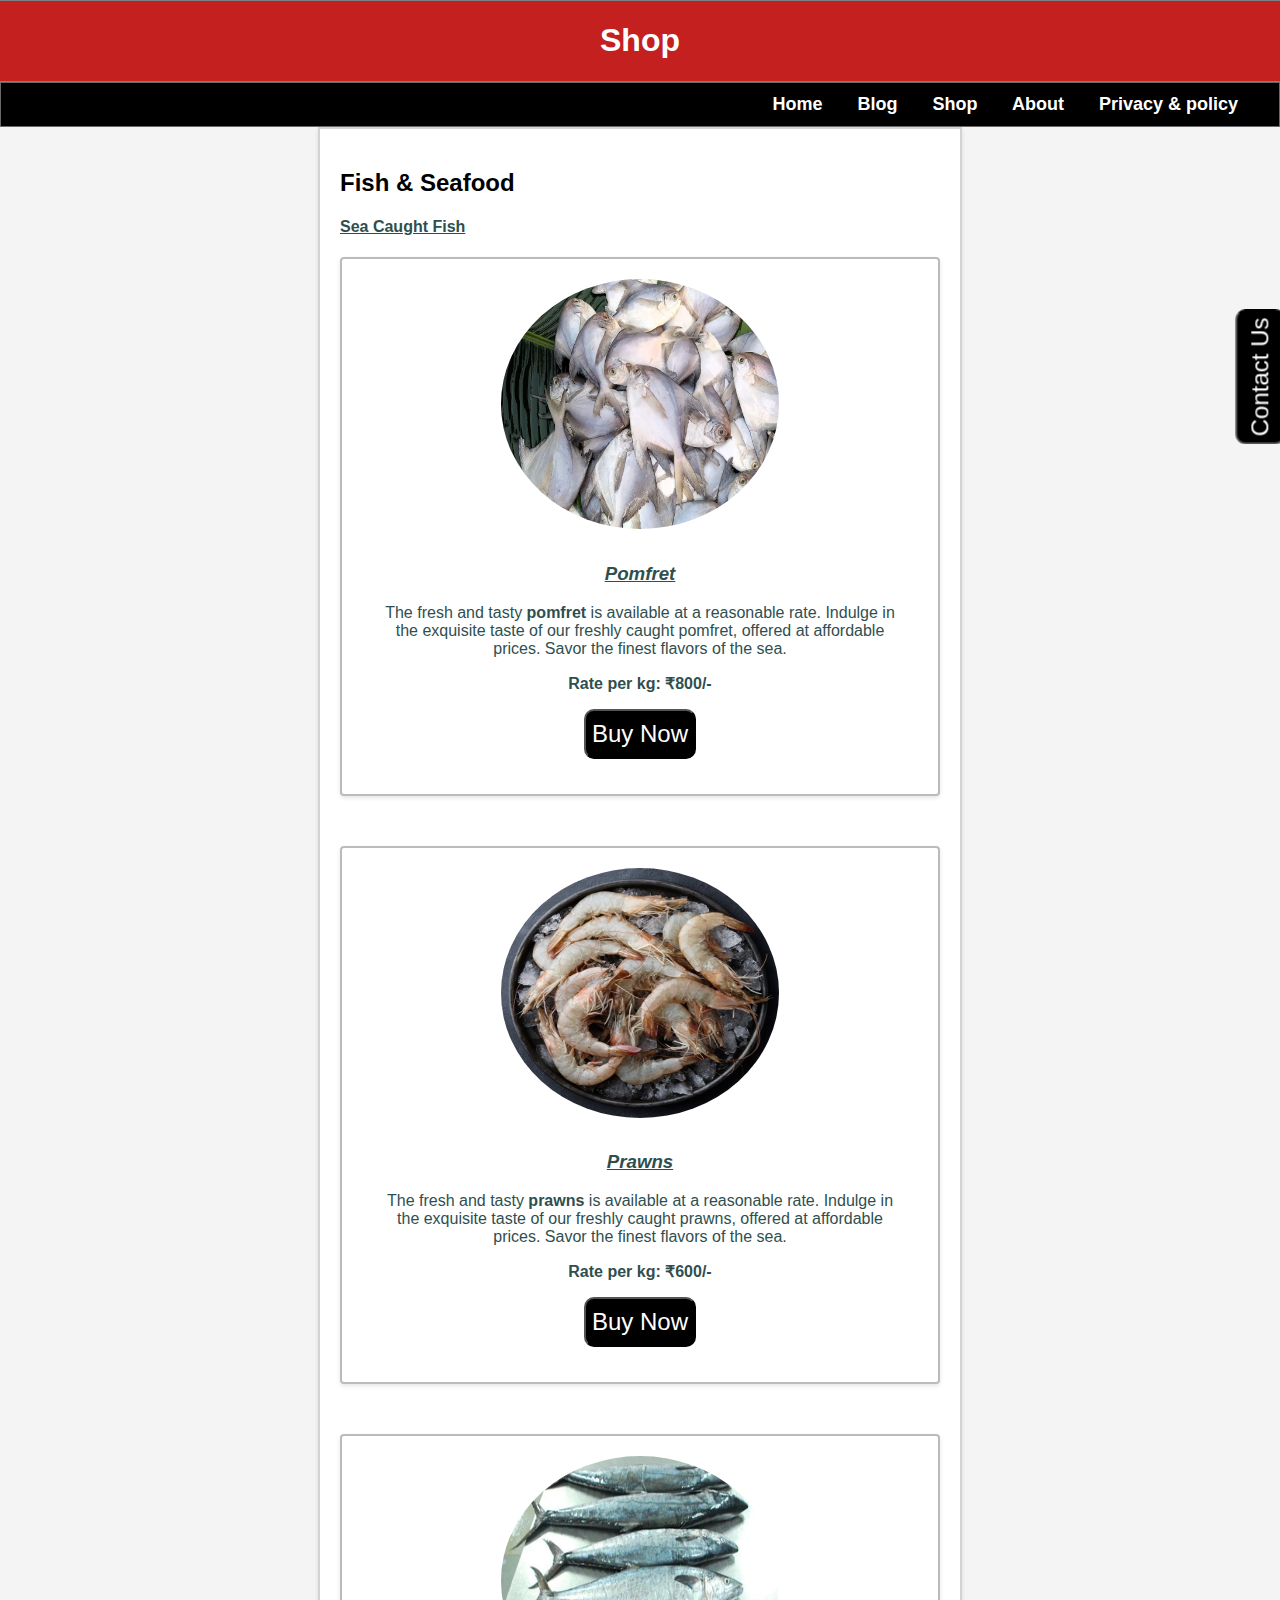
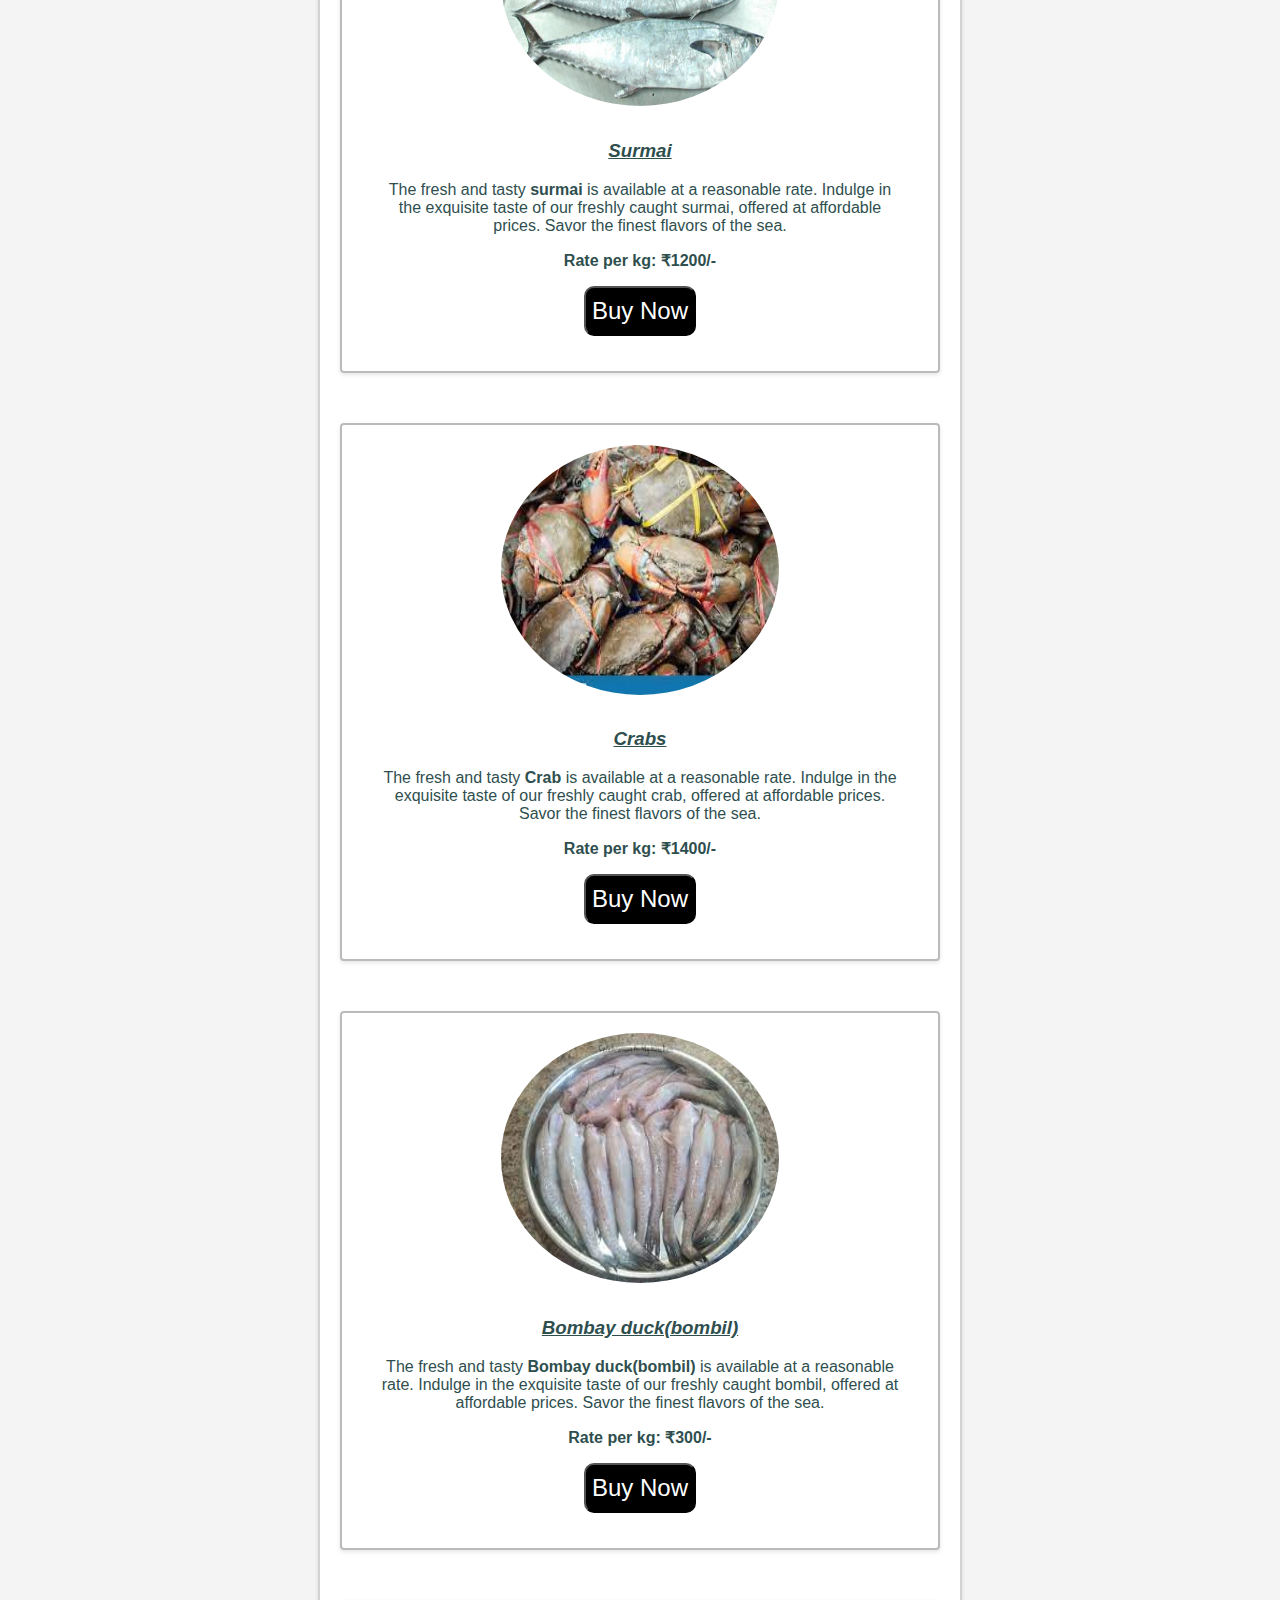
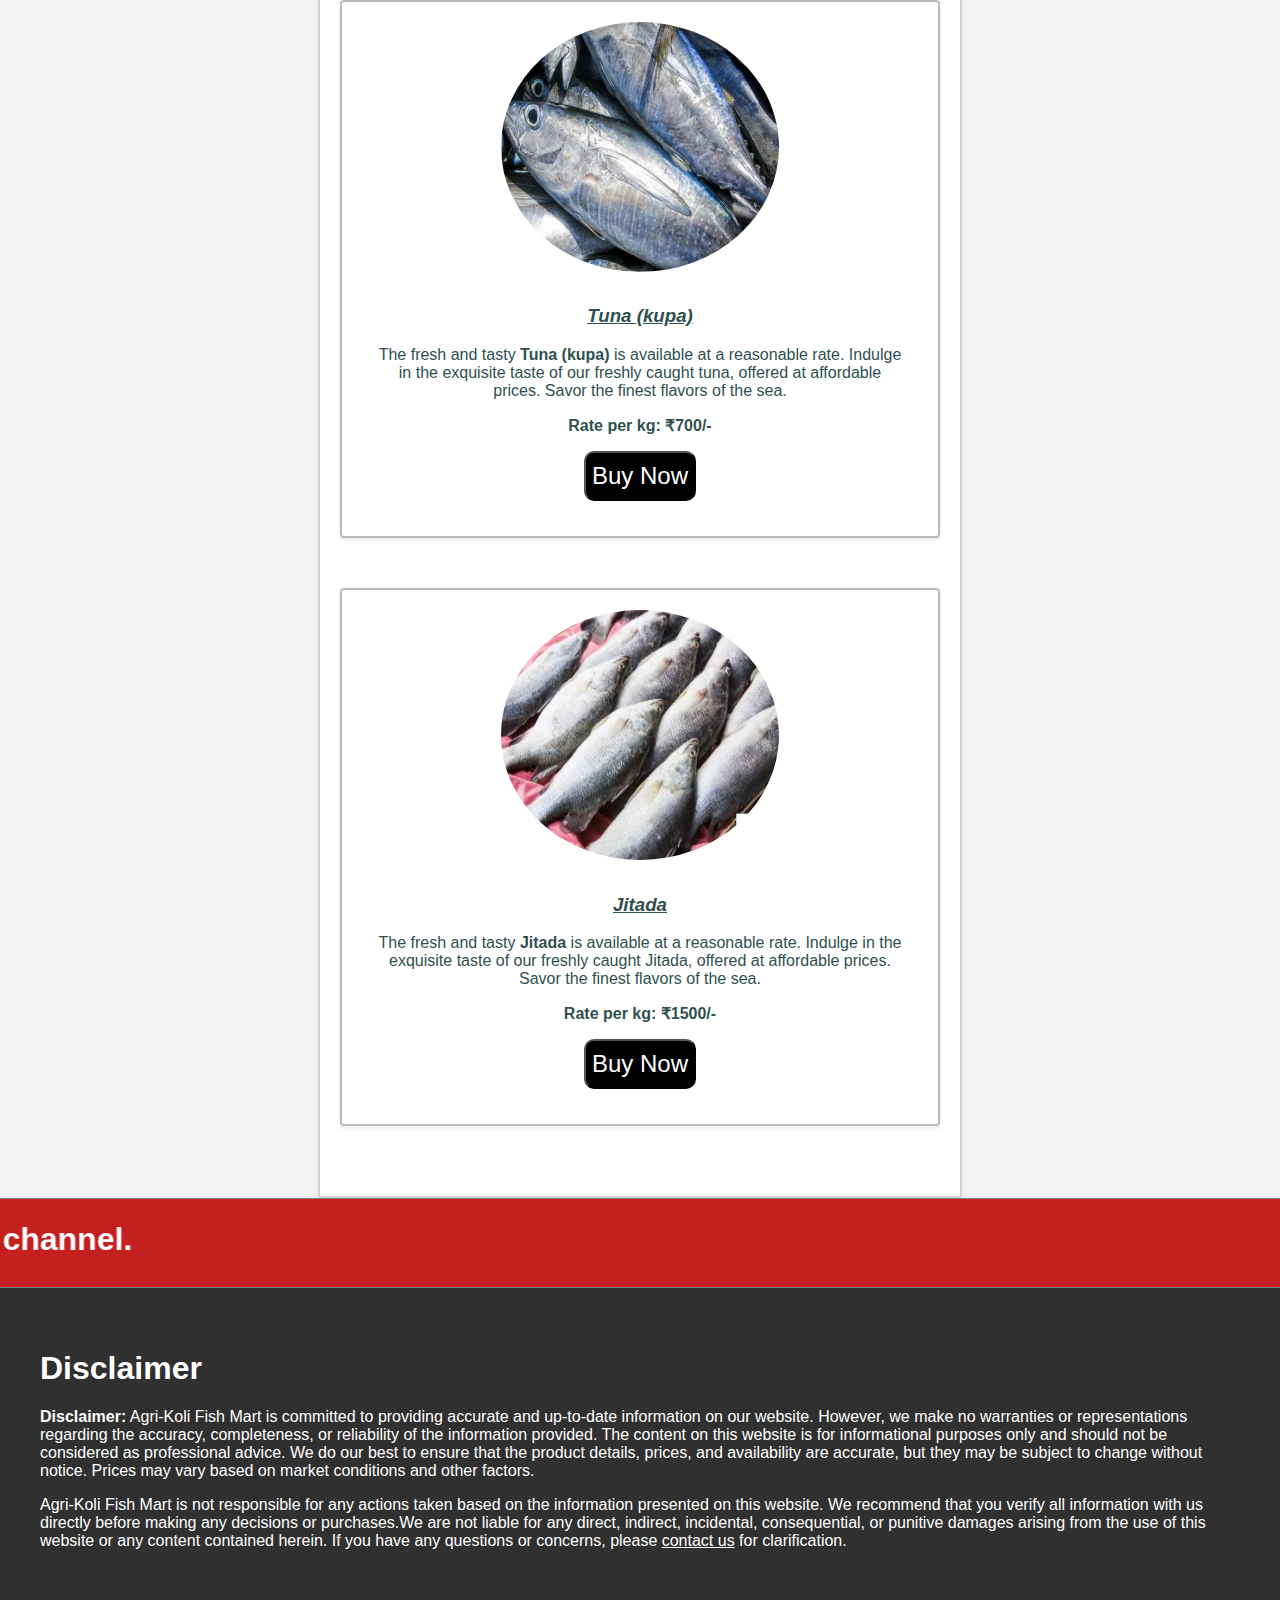
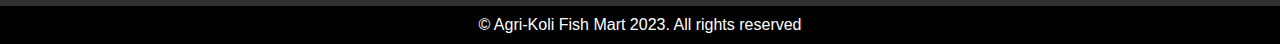
<file: shop.html>
<!DOCTYPE html>
<html lang="en">
  <head>
    <meta charset="UTF-8" />
    <meta name="viewport" content="width=device-width, initial-scale=1.0" />
    <link rel="stylesheet" type="text/css" href="css/shop_style.css" />
    <title>Shop</title>
  </head>
  <body>
    <!-- This is the contact us button using sticky position -->
    <div class="contact_tab">
      <a href="contact.html" target="_self">
        <button type="button" class="button">Contact Us</button></a
      >
    </div>

    <!-- this is header section -->
    <section>
      <header>
        <div class="web_h1">
          <h1>Shop</h1>
        </div>
      </header>
    </section>

    <!-- this is main section -->
    <section>
      <div>
        <main>
          <!-- this is navigation section -->
          <section>
            <div class="web_header">
              <nav>
                <a href="index.html" target="_parent">Home</a>
                <a href="blog.html" target="_parent">Blog</a>
                <a href="shop.html" target="_parent">Shop</a>
                <a href="about.html" target="_parent">About</a>
                <a href="privacy&policy.html" target="_parent"
                  >Privacy & policy</a>
                <!-- <a href="contact.html" target="_parent">Contact</a> -->
              </nav>
            </div>
          </section>

          <!-- This is shop section -->
          <section>
            <div class="container">
              <h2 style="text-align: left">Fish & Seafood</h2>
              <h4 style="color: darkslategray"><u>Sea Caught Fish</u></h4>

              <!-- This is Pomfret -->
              <div class="img_container">
                <a target="_self" href="shop.html">
                  <img src="images/pomfret.webp" alt="Image Not Found" />
                </a>
                <div class="desc">
                  <h3>
                    <u><i>Pomfret</i></u>
                  </h3>
                  <p>
                    The fresh and tasty <b>pomfret</b> is available at a
                    reasonable rate. Indulge in the exquisite taste of our
                    freshly caught pomfret, offered at affordable prices. Savor
                    the finest flavors of the sea.
                  </p>
                  <p><b>Rate per kg: &#x20B9;800/-</b></p>

                  <div class="button_link">
                    <a href="shop.html" target="_blank">
                      <button type="button" class="button">Buy Now</button>
                    </a>
                  </div>
                </div>
              </div>

              <!-- This is Prawns -->
              <div class="img_container">
                <a target="_self" href="shop.html">
                  <img src="images/prawns.jpg" alt="Image Not Found " />
                </a>
                <div class="desc">
                  <h3>
                    <u><i>Prawns</i></u>
                  </h3>
                  <p>
                    The fresh and tasty <b>prawns</b> is available at a
                    reasonable rate. Indulge in the exquisite taste of our
                    freshly caught prawns, offered at affordable prices. Savor
                    the finest flavors of the sea.
                  </p>
                  <p><b>Rate per kg: &#x20B9;600/-</b></p>

                  <a href="shop.html" target="_blank">
                    <button type="button" class="button">Buy Now</button>
                  </a>
                </div>
              </div>

              <!-- This is Surmai -->
              <div class="img_container">
                <a target="_self" href="shop.html">
                  <img src="images/surmai.webp" alt="Image Not Found " />
                </a>
                <div class="desc">
                  <h3>
                    <u><i>Surmai</i></u>
                  </h3>
                  <p>
                    The fresh and tasty <b>surmai</b> is available at a
                    reasonable rate. Indulge in the exquisite taste of our
                    freshly caught surmai, offered at affordable prices. Savor
                    the finest flavors of the sea.
                  </p>
                  <p><b>Rate per kg: &#x20B9;1200/-</b></p>

                  <a href="shop.html" target="_blank">
                    <button type="button" class="button">Buy Now</button>
                  </a>
                </div>
              </div>

              <!-- This is Crab -->
              <div class="img_container">
                <a target="_self" href="shop.html">
                  <img src="images/crabs.jpeg" alt="Image Not Found " />
                </a>
                <div class="desc">
                  <h3>
                    <u><i>Crabs</i></u>
                  </h3>
                  <p>
                    The fresh and tasty <b>Crab</b> is available at a
                    reasonable rate. Indulge in the exquisite taste of our
                    freshly caught crab, offered at affordable prices. Savor
                    the finest flavors of the sea.
                  </p>
                  <p><b>Rate per kg: &#x20B9;1400/-</b></p>

                  <a href="shop.html" target="_blank">
                    <button type="button" class="button">Buy Now</button>
                  </a>
                </div>
              </div>

               <!-- This is bombay duck-->
               <div class="img_container">
                <a target="_self" href="shop.html">
                  <img src="images/bombay_duck.jpeg" alt="Image Not Found " />
                </a>
                <div class="desc">
                  <h3>
                    <u><i>Bombay duck(bombil)</i></u>
                  </h3>
                  <p>
                    The fresh and tasty <b>Bombay duck(bombil)</b> is available at a
                    reasonable rate. Indulge in the exquisite taste of our
                    freshly caught bombil, offered at affordable prices. Savor
                    the finest flavors of the sea.
                  </p>
                  <p><b>Rate per kg: &#x20B9;300/-</b></p>

                  <a href="shop.html" target="_blank">
                    <button type="button" class="button">Buy Now</button>
                  </a>
                </div>
              </div>

               <!-- This is tuna-->
               <div class="img_container">
                <a target="_self" href="shop.html">
                  <img src="images/tuna.jpeg" alt="Image Not Found " />
                </a>
                <div class="desc">
                  <h3>
                    <u><i>Tuna (kupa)</i></u>
                  </h3>
                  <p>
                    The fresh and tasty <b>Tuna (kupa)</b> is available at a
                    reasonable rate. Indulge in the exquisite taste of our
                    freshly caught tuna, offered at affordable prices. Savor
                    the finest flavors of the sea.
                  </p>
                  <p><b>Rate per kg: &#x20B9;700/-</b></p>

                  <a href="shop.html" target="_blank">
                    <button type="button" class="button">Buy Now</button>
                  </a>
                </div>
              </div>

               <!-- This is Jitada-->
               <div class="img_container">
                <a target="_self" href="shop.html">
                  <img src="images/jitada.jpg" alt="Image Not Found " />
                </a>
                <div class="desc">
                  <h3>
                    <u><i>Jitada</i></u>
                  </h3>
                  <p>
                    The fresh and tasty <b>Jitada</b> is available at a
                    reasonable rate. Indulge in the exquisite taste of our
                    freshly caught Jitada, offered at affordable prices. Savor
                    the finest flavors of the sea.
                  </p>
                  <p><b>Rate per kg: &#x20B9;1500/-</b></p>

                  <a href="shop.html" target="_blank">
                    <button type="button" class="button">Buy Now</button>
                  </a>
                </div>
              </div>
              
              

          </section>
        </main>
      </div>
    </section>

    <!-- This is Disclaimer section-->
    <section>
      <div class="web_h1">
        <h1 style="text-align: center">
          <marquee behavior="scroll" direction="right" scrollamount="15">
            <span style="color: #ffffff">For daily updates follow us on</span>
            <a href="https://www.purefitjourney.in/" type="_blank">
              www.agri-koli-fishing-mart.in
            </a>
            <span style="color: #ffffff">and also subscribe us on </span>
            <a
              href="https://www.youtube.com/@nhava-khadifishing6484"
              type="_blank"
              >Agri-Koli Fishing</a
            >
            <span style="color: #ffffff">youtube channel.</span>
          </marquee>
        </h1>
      </div>
      <!-- This is disclaimer page content -->
      <div class="footer_container">
        <h1>Disclaimer</h1>
        <p>
          <strong>Disclaimer:</strong> Agri-Koli Fish Mart is committed to
          providing accurate and up-to-date information on our website. However,
          we make no warranties or representations regarding the accuracy,
          completeness, or reliability of the information provided. The content
          on this website is for informational purposes only and should not be
          considered as professional advice. We do our best to ensure that the
          product details, prices, and availability are accurate, but they may
          be subject to change without notice. Prices may vary based on market
          conditions and other factors.
        </p>

        <p>
          Agri-Koli Fish Mart is not responsible for any actions taken based on
          the information presented on this website. We recommend that you
          verify all information with us directly before making any decisions or
          purchases.We are not liable for any direct, indirect, incidental,
          consequential, or punitive damages arising from the use of this
          website or any content contained herein. If you have any questions or
          concerns, please <a href="contact.html">contact us</a> for
          clarification.
        </p>
      </div>
    </section>

    <!-- this is footer section -->
    <section>
      <footer>&copy; Agri-Koli Fish Mart 2023. All rights reserved</footer>
    </section>
  </body>
</html>
</file>
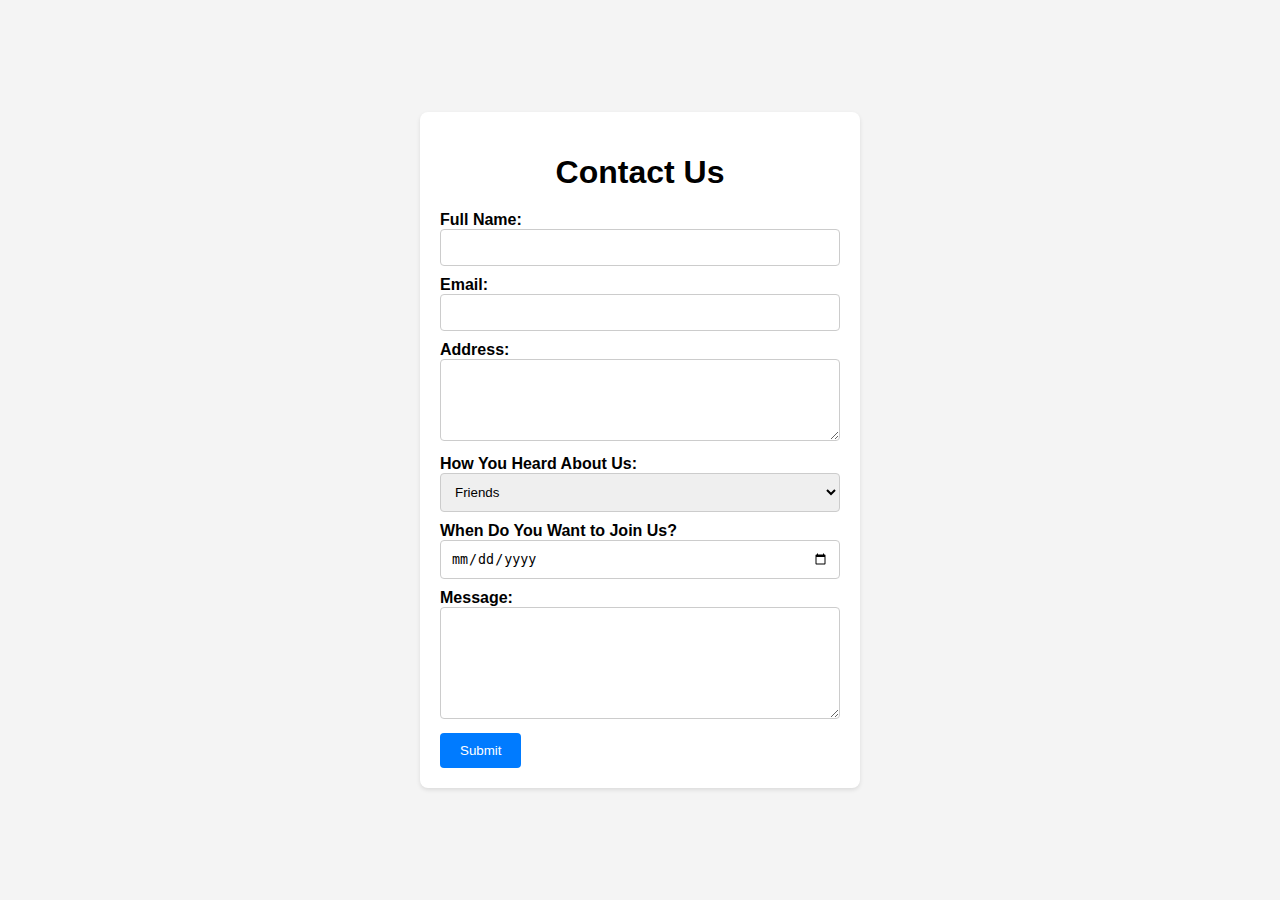
<file: Extra page/contact_reference.html>
<!DOCTYPE html>
<html>
  <head>
    <title>Contact Us Form</title>
    <style>
      body {
        font-family: Arial, sans-serif;
        background-color: #f4f4f4;
        margin: 0;
        padding: 0;
        display: flex;
        justify-content: center;
        align-items: center;
        min-height: 100vh;
      }

      .container {
        background-color: #fff;
        padding: 20px;
        border-radius: 8px;
        box-shadow: 0 2px 4px rgba(0, 0, 0, 0.1);
        max-width: 400px;
        width: 100%;
      }

      .container h1 {
        text-align: center;
        margin-bottom: 20px;
      }

      .container label {
        font-weight: bold;
      }

      .container input[type="text"],
      .container input[type="email"],
      .container select,
      .container textarea,
      .container input[type="date"] {
        width: 100%;
        padding: 10px;
        margin-bottom: 10px;
        border: 1px solid #ccc;
        border-radius: 4px;
        box-sizing: border-box;
      }

      .container textarea {
        resize: vertical;
      }

      .container input[type="submit"] {
        background-color: #007bff;
        color: #fff;
        padding: 10px 20px;
        border: none;
        border-radius: 4px;
        cursor: pointer;
      }

      .container input[type="submit"]:hover {
        background-color: #0056b3;
      }
    </style>
  </head>
  <body>
    <div class="container">
      <h1>Contact Us</h1>
      <form action="submit_form.php" method="post">
        <label for="full_name">Full Name:</label>
        <input type="text" id="full_name" name="full_name" required />
        

        <label for="email">Email:</label>
        <input type="email" id="email" name="email" required />

        <label for="address">Address:</label>
        <textarea id="address" name="address" rows="4" required></textarea>

        <label for="how_heard">How You Heard About Us:</label>
        <select id="how_heard" name="how_heard" required>
          <option value="friends">Friends</option>
          <option value="social_media">Social Media</option>
          <option value="website">Website</option>
          <option value="other">Other</option>
        </select>

        <label for="join_date">When Do You Want to Join Us?</label>
        <input type="date" id="join_date" name="join_date" />

        <label for="message">Message:</label>
        <textarea id="message" name="message" rows="6" required></textarea>

        <input type="submit" value="Submit" />
      </form>
    </div>
  </body>
</html>
</file>
<file: css/style.css>
body {
  font-family: arial, sans-serif;
  background-color: #f4f4f4;
  padding: 0;
  margin: 0;
  position: static;
}

header {
  background-color: black;
  color: #ffffff;
  text-align: center;
  margin: 0%;
  padding: 10px;
  border-radius: 50%;
}

.web_header {
  background-color: dimgray;
  padding: 10px;
}


.web_h1 {
  background-color: rgb(196, 32, 32);
  margin: 0%;
  padding: 2px;
  border-top: 1px solid gray;
  border-bottom: 1px solid gray;
}
.web_h1 a {
  text-decoration: white;
}

.web_nav_1 {
  max-width: 1450px;
  background-color: lightgray;
  margin: 0 auto;
  padding: 5%;
  color: #ffffff;
  text-align: "center";
}
/* Navigation Bar */
#navbar {
  display: flex;
  align-items: center;
  position: relative;
}

#navbar::before {
  content: "";
  background-color: black;
  position: absolute;
  height: 100%;
  width: 100%;
  border: 1px;
  border-color: gray;
  z-index: -1;
  opacity: 0.99;
}

/* Navbar */
#navbar ul {
  display: flex;
}


#navbar ul li {
  list-style: none;
  font-size: 1.3rem;
}

#navbar ul li a {
  display: block;
  text-decoration: none;
  border-radius: 20px;
  padding: 5px 20px;
  color: #fff;
}

#navbar ul li a:hover {
  background-color: #fff;
  color: black;
}

.container {
  max-width: 800px;
  padding: 10px;
  margin: 0 auto;
}

.in_container {
  border: 2px solid #bbbbbb;
  border-radius: 4px;
  padding: 10px;
  margin-bottom: 10px;
  background-color: #ffffff;
  box-shadow: 0 2px 4px rgba(0, 0, 0, 0.1);
}

.button {
  font-size: x-large;
  background-color: black;
  color: #ffffff;
  text-align: center;
  border-radius: 10px;
  height: 50px;
  width: max-content;
}

.button:hover {
  background-color: darkslategrey;
}

.sticky_button {
  font-size: x-large;
  background-color: black;
  color: #ffffff;
  text-align: center;
  border-radius: 10px;
  height: 50px;
  width: max-content;
}

.img_container {
  border: 2px solid #bbbbbb;
  border-radius: 4px;
  padding: 20px;
  margin-bottom: 50px;
  background-color: #ffffff;
  box-shadow: 0 2px 4px rgba(0, 0, 0, 0.1);
}
img {
  display: grid;
  align-items: center;
  margin: 0 auto;
  width: 50%;
  height: 350px;
  border-radius: 50%;
}

.desc {
  padding: 15px;
  text-align: center;
  color: darkslategray;
}

.web_blog {
  background-color: dimgrey;
}
.about_container {
  max-width: 800px;
  padding: 20px;
  margin: 0 auto;
  border: 2px solid #bbbbbb;
  background-color: #ffffff;
  box-shadow: 0 2px 4px rgba(0, 0, 0, 0.1);
}

.footer_container {
  max-width: 1450px;
  padding: 40px;
  margin: 0 auto;
  background-color: #303030;
  color: #fff;
}

/* .footer_container ul{
  text-decoration: none;
  
} */

.contact_tab {
  overflow: hidden;
  padding: 2px 0px 2px 0px;
  position: fixed;
  top: 350px;
  right: -48px;
  text-align: center;
  -webkit-transform: rotate(-90deg);
  -moz-transform: rotate(-90deg);
  -ms-transform: rotate(-90deg);
  -o-transform: rotate(-90deg);
  transform: rotate(-90deg);
  z-index: 9999999;
  font-size: 18px;
}

footer {
  background-color: black;
  color: #ffffff;
  text-align: center;
  padding: 10px;
}
</file>
<file: css/about_style.css>
body {
  font-family: arial, sans-serif;
  background-color: #f4f4f4;
  padding: 0;
  margin: 0;
  position: static;
}

header {
  margin: 0%;
  padding: 0px;
  color: white;
  text-align: center;
  border: 10px solid dr;
}

.web_header {
  background-color: dimgray;
  padding: 1px;
}

.web_h1 {
  background-color: rgb(196, 32, 32);
  margin: 0%;
  border-top: 1px solid gray;
  border-bottom: 1px solid gray;
  border-radius: 0px;
}
.web_h1 a {
  text-decoration: none;
}

nav {
  font-family: Arial, Helvetica, sans-serif;

  background-color: black;
  /* bg option color  #de3240 */
  text-align: right;
  padding: 10px;
  font-size: large;
  font-weight: bolder;
  border: 1px solid black;
}

nav a {
  margin-right: 30px; /* Adding space between links*/
  color: #ffffff;
  text-decoration: none; /*Remove underline*/
}

.web_nav_1 {
  background-color: lightgray;
  margin: 0 auto;
  padding: 5%;
  color: #ffffff;
  text-align: "center";
}

a:link,
a:visited {
  color: #ffffff;
}
a:hover {
  text-decoration: underline;
  /* color: blue; */
}

.in_container {
  border: 2px solid #bbbbbb;
  border-radius: 4px;
  padding: 10px;
  margin-bottom: 10px;
  background-color: #ffffff;
  box-shadow: 0 2px 4px rgba(0, 0, 0, 0.1);
}

img {
  display: grid;
  align-items: center;
  margin: 0 auto;
  width: 80%;
  height: 50%;
  border-radius: 5px;
}

.web_blog {
  background-color: dimgrey;
}

.container {
  max-width: 800px;
  padding: 20px;
  margin: 0 auto;
  border: 2px solid lightgray;
  background-color: #ffffff;
  box-shadow: 0 2px 4px rgba(0, 0, 0, 0.1);
}

.container textarea {
  background-color: #ffffff;
  resize: vertical;
}



.button {
  font-size: x-large;
  background-color: black;
  color: #ffffff;
  text-align: center;
  border-radius: 10px;
  height: 50px;
  width: max-content;
}

.button:hover {
  background-color: darkslategrey;
}

.contact_tab {
  overflow: hidden;
  padding: 2px 0px 2px 0px;
  position: fixed;
  top: 350px;
  right: -48px;
  text-align: center;
  -webkit-transform: rotate(-90deg);
  -moz-transform: rotate(-90deg);
  -ms-transform: rotate(-90deg);
  -o-transform: rotate(-90deg);
  transform: rotate(-90deg);
  z-index: 9999999;
}

.footer_container {
  height: 600px auto;
  padding: 40px;
  margin: 0 auto;
  background-color: #303030;
  color: #fff;
}

footer {
  background-color: black;
  color: #ffffff;
  text-align: center;
  padding: 10px;
}
</file>
<file: blogs/blog_style.css>
body {
  font-family: arial, sans-serif;
  background-color: #f4f4f4;
  padding: 0;
  margin: 0;
  position: static;
}

header {
  margin: 0%;
  padding: 0px;
  color: white;
  text-align: center;
  border: 10px solid dr;
}

.web_header {
  background-color: dimgray;
  padding: 1px;
}

.web_h1 {
  background-color: rgb(196, 32, 32);
  margin: 0%;
  border-top: 1px solid gray;
  border-bottom: 1px solid gray;
  border-radius: 0px;
}
.web_h1 a {
  text-decoration: none;
}

nav {
  font-family: Arial, Helvetica, sans-serif;

  background-color: black;
  /* bg option color  #de3240 */
  text-align: right;
  padding: 10px;
  font-size: large;
  font-weight: bolder;
  border: 1px solid black;
}

nav a {
  margin-right: 30px; /* Adding space between links*/
  color: #ffffff;
  text-decoration: none; /*Remove underline*/
}

.web_nav_1 {
  background-color: lightgray;
  margin: 0 auto;
  padding: 5%;
  color: #ffffff;
  text-align: "center";
}

a:link,
a:visited {
  color: #ffffff;
}
a:hover {
  text-decoration: underline;
  /* color: blue; */
}



.in_container {
  border: 2px solid #bbbbbb;
  border-radius: 4px;
  padding: 10px;
  margin-bottom: 10px;
  background-color: #ffffff;
  box-shadow: 0 2px 4px rgba(0, 0, 0, 0.1);
}



img {
  display: grid;
  align-items: center;
  margin: 0 auto;
  width: 80%;
  height: 50%;
  border-radius: 5px;
}

.web_blog {
  background-color: dimgrey;
}

.container {
  max-width: 800px;
  padding: 20px;
  margin: 0 auto;
  border: 2px solid lightgray;
  background-color: #ffffff;
  box-shadow: 0 2px 4px rgba(0, 0, 0, 0.1);
}

.container textarea {
  background-color: #ffffff;
  resize: vertical;
}

.blog_container {
  max-width: 800px;
  padding: 20px;
  margin: 0 auto;
  border: 2px solid lightgray;
  background-color: #ffffff;
  box-shadow: 0 2px 4px rgba(0, 0, 0, 0.1);
}

.button {
  font-size: x-large;
  background-color: black;
  color: #ffffff;
  text-align: center;
  border-radius: 10px;
  height: 50px;
  width: max-content;
}

.button:hover {
  background-color: darkslategrey;
}


.contact_tab {
  overflow: hidden;
  padding: 2px 0px 2px 0px;
  position: fixed;
  top: 350px;
  right: -48px;
  text-align: center;
  -webkit-transform: rotate(-90deg);
  -moz-transform: rotate(-90deg);
  -ms-transform: rotate(-90deg);
  -o-transform: rotate(-90deg);
  transform: rotate(-90deg);
  z-index: 9999999;
}


.footer_container {
  height: 600px auto;
  padding: 40px;
  margin: 0 auto;
  background-color: #303030;
  color: #fff;
}

footer {
  background-color: black;
  color: #ffffff;
  text-align: center;
  padding: 10px;
}
</file>
<file: blogs/contact_style.css>
body {
    font-family: Arial, sans-serif;
    background-color: #f4f4f4;
    margin: 0;
    padding: 0;
    display: flex;
    justify-content: center;
    align-items: center;
    min-height: 100vh;
}

.container {
    background-color: #fff;
    padding: 20px;
    border-radius: 8px;
    box-shadow: 0 2px 4px rgba(0, 0, 0, 0.1);
    max-width: 400px;
    width: 100%;
}

.container h1 {
    text-align: center;
    margin-bottom: 20px;
}

.container label {
    font-weight: bold;
}

.container input[type="text"],
.container input[type="email"],
.container select,
.container textarea,
.container input[type="date"] {
    width: 100%;
    padding: 10px;
    margin-bottom: 10px;
    border: 1px solid #ccc;
    border-radius: 4px;
    box-sizing: border-box;
}

.container textarea {
    resize: vertical;
}

.container input[type="submit"] {
    background-color: #007bff;
    color: #fff;
    padding: 10px 20px;
    border: none;
    border-radius: 4px;
    cursor: pointer;
}

.container input[type="submit"]:hover {
    background-color: #0056b3;
}
</file>
<file: css/shop_style.css>
body {
  font-family: arial, sans-serif;
  background-color: #f4f4f4;
  padding: 0;
  margin: 0;
  position: static;
}

header {
  margin: 0%;
  padding: 0px;
  color: white;
  text-align: center;
  border: 10px solid dr;
}

.web_header {
  background-color: dimgray;
  padding: 1px;
}

.web_h1 {
  background-color: rgb(196, 32, 32);
  margin: 0%;
  border-top: 1px solid gray;
  border-bottom: 1px solid gray;
  border-radius: 0px;
}
.web_h1 a {
  text-decoration: none;
}

nav {
  font-family: Arial, Helvetica, sans-serif;

  background-color: black;
  /* bg option color  #de3240 */
  text-align: right;
  padding: 10px;
  font-size: large;
  font-weight: bolder;
  border: 1px solid black;
}

nav a {
  margin-right: 30px; /* Adding space between links*/
  color: #ffffff;
  text-decoration: none; /*Remove underline*/
}

.web_nav_1 {
  background-color: lightgray;
  margin: 0 auto;
  padding: 5%;
  color: #ffffff;
  text-align: "center";
}

a:link,
a:visited {
  color: #ffffff;
}
a:hover {
  text-decoration: underline;
}

.in_container {
  border: 2px solid #bbbbbb;
  border-radius: 4px;
  padding: 10px;
  margin-bottom: 10px;
  background-color: #ffffff;
  box-shadow: 0 2px 4px rgba(0, 0, 0, 0.1);
}


img {
  display: grid;
  align-items: center;
  margin: 0 auto;
  width: 50%;
  height: 250px;
  border-radius: 50%;
}

.img_container {
  border: 2px solid #bbbbbb;
  border-radius: 4px;
  padding: 20px;
  margin-bottom: 50px;
  background-color: #ffffff;
  box-shadow: 0 2px 4px rgba(0, 0, 0, 0.1);
}

.web_blog {
  background-color: dimgrey;
}

.container {
  max-width: 600px;
  padding: 20px;
  margin: 0 auto;
  border: 2px solid lightgray;
  background-color: #ffffff;
  box-shadow: 0 2px 4px rgba(0, 0, 0, 0.1);
}

.container textarea {
  background-color: #ffffff;
  resize: vertical;
}

.blog_container {
  max-width: 800px;
  padding: 20px;
  margin: 0 auto;
  border: 2px solid lightgray;
  background-color: #ffffff;
  box-shadow: 0 2px 4px rgba(0, 0, 0, 0.1);
}

.button {
  font-size: x-large;
  background-color: black;
  color: #ffffff;
  text-align: center;
  border-radius: 10px;
  height: 50px;
  width: max-content;
}

.button:hover {
  background-color: darkslategrey;
}

.desc {
  padding: 15px;
  text-align: center;
  color: darkslategray;
}

.contact_tab {
  overflow: hidden;
  padding: 2px 0px 2px 0px;
  position: fixed;
  top: 350px;
  right: -48px;
  text-align: center;
  -webkit-transform: rotate(-90deg);
  -moz-transform: rotate(-90deg);
  -ms-transform: rotate(-90deg);
  -o-transform: rotate(-90deg);
  transform: rotate(-90deg);
  z-index: 9999999;
}

.footer_container {
  height: 600px auto;
  padding: 40px;
  margin: 0 auto;
  background-color: #303030;
  color: #fff;
}

footer {
  background-color: black;
  color: #ffffff;
  text-align: center;
  padding: 10px;
}
</file>
